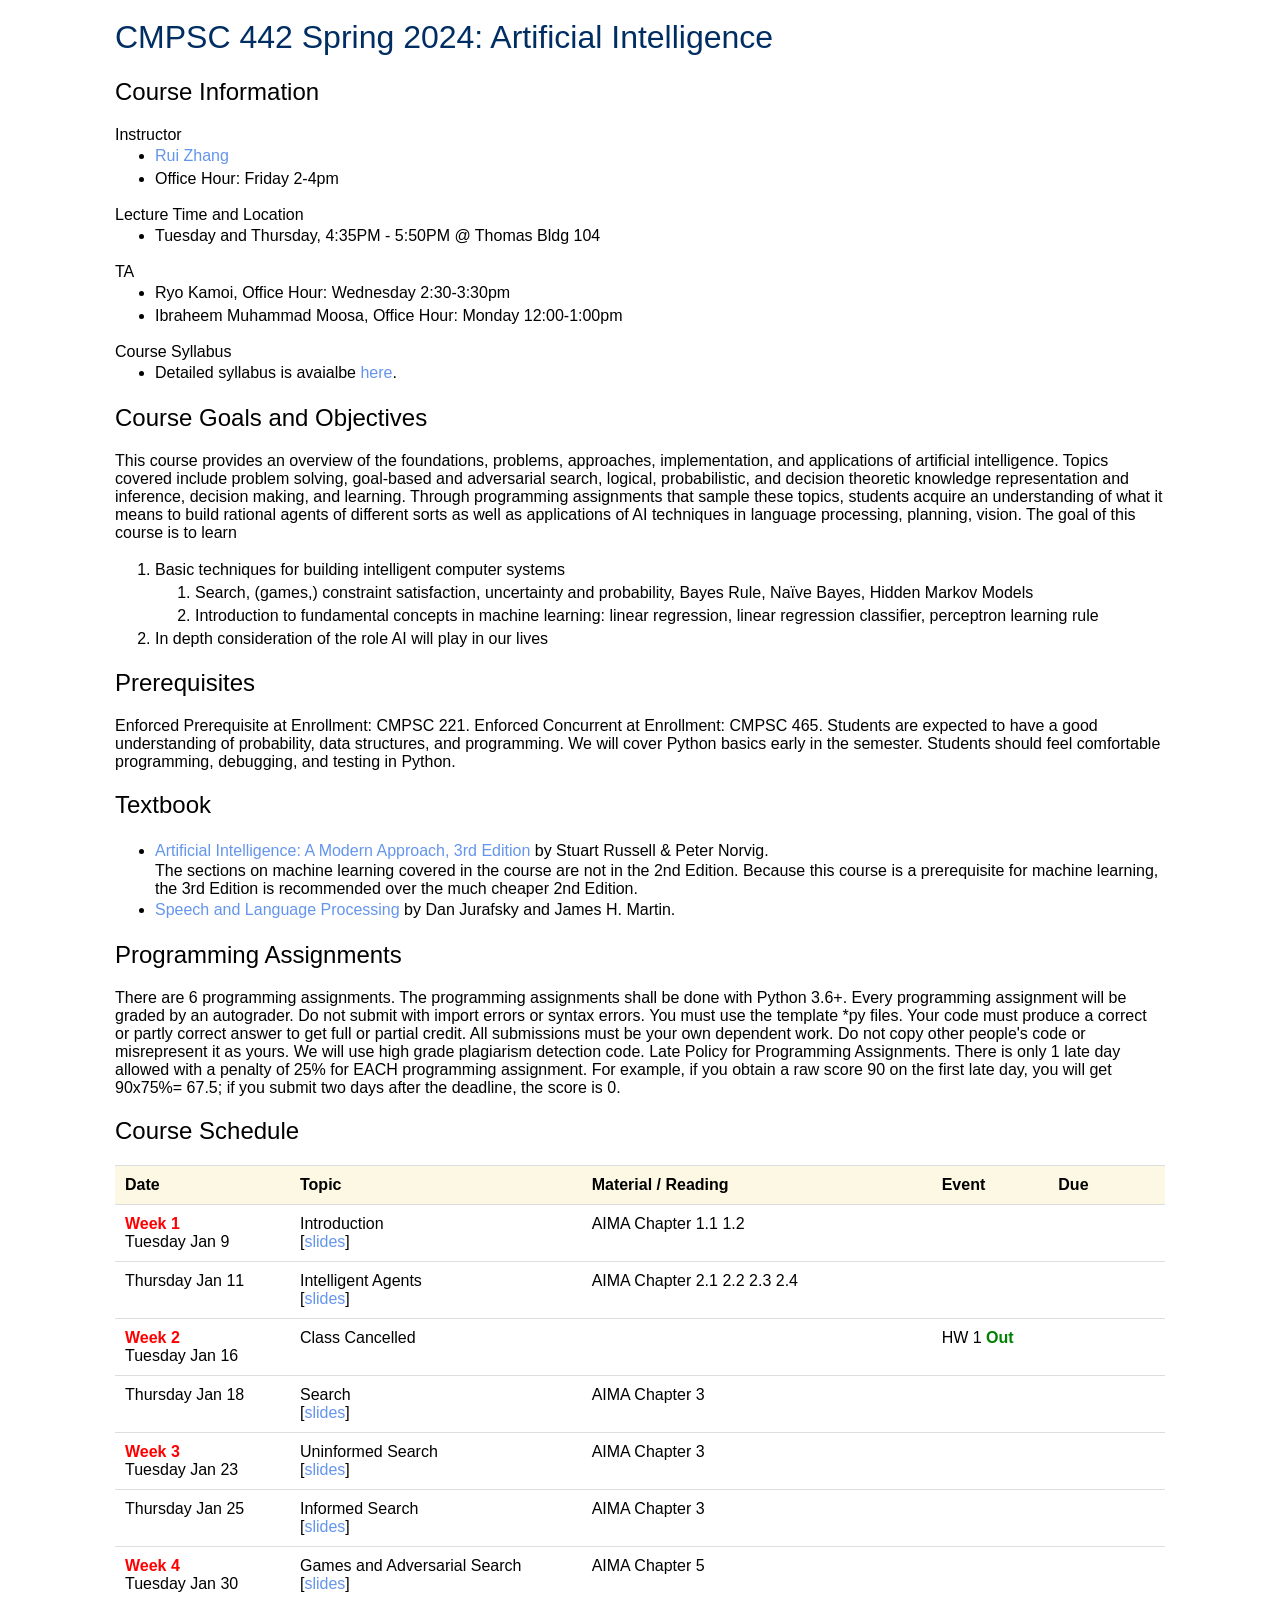
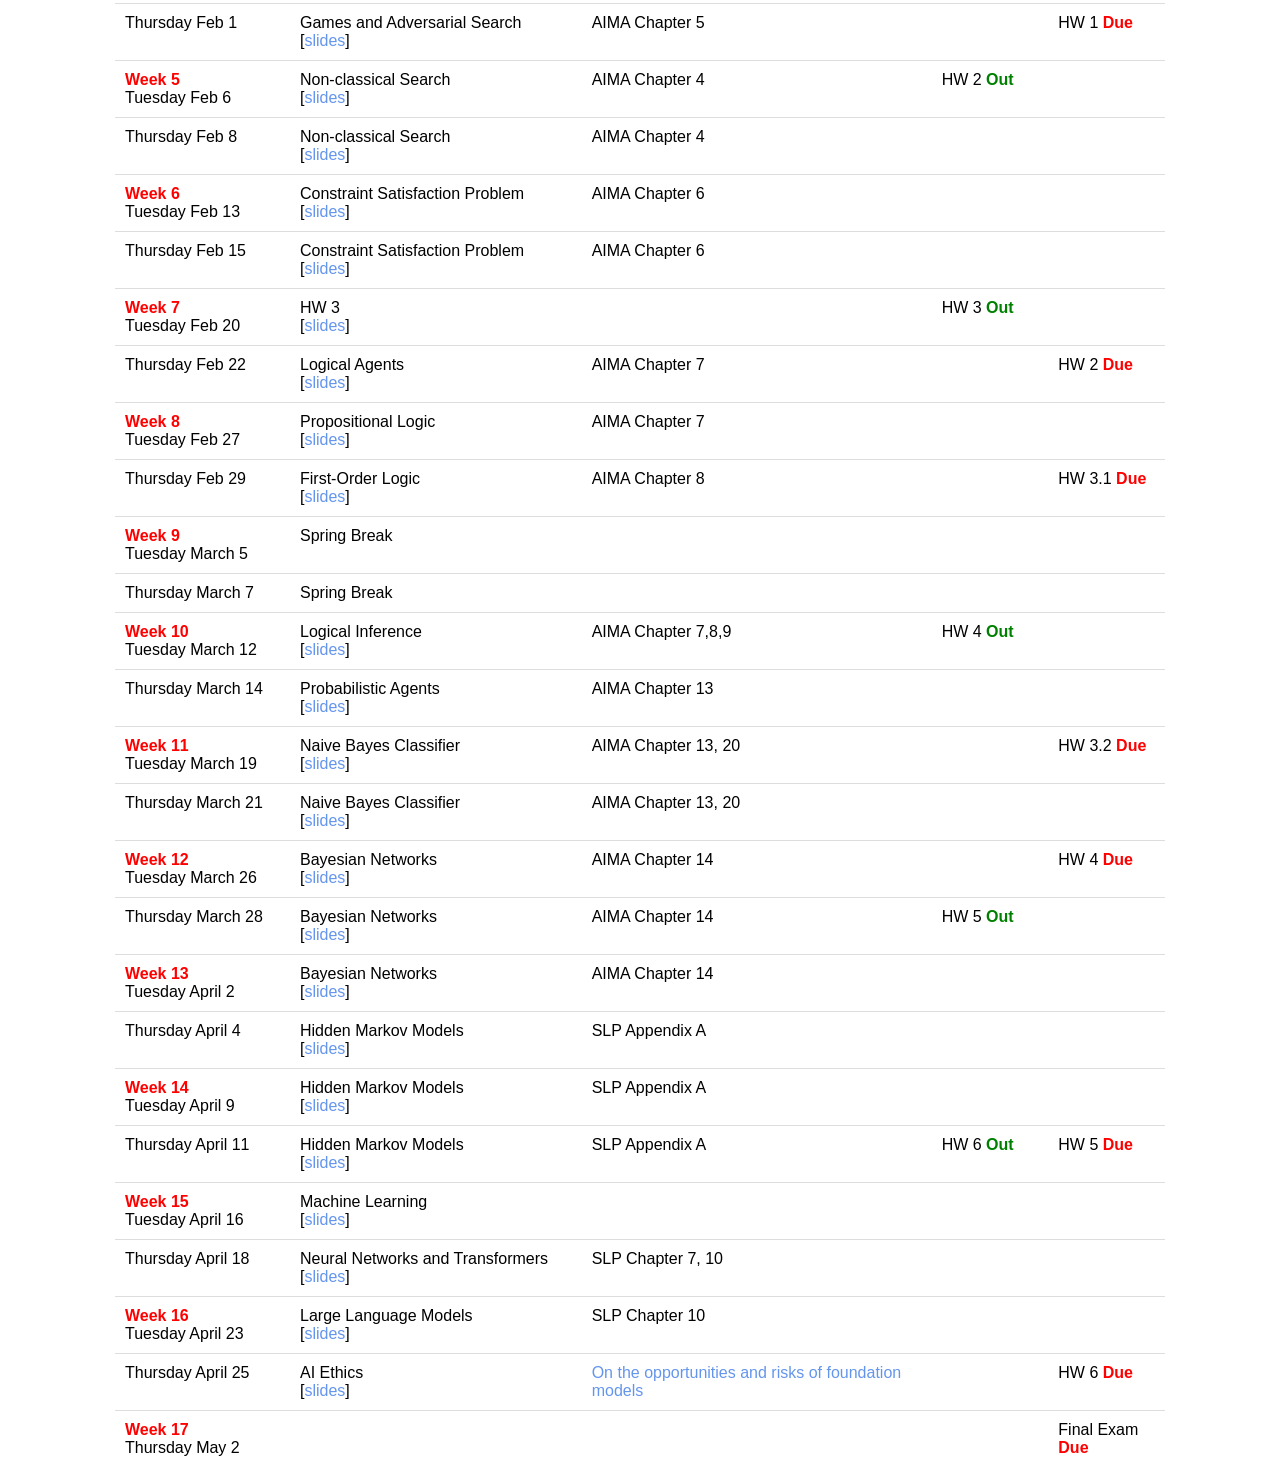
<file: 442.html>
<html>
<head>
  <title>CMPSC 442 - Penn State University</title>
  <link rel="stylesheet" type="text/css" href="courses.css"/>
</head>

<body>

<h1 style="color:#002D62">CMPSC 442 Spring 2024: Artificial Intelligence</h1>



<h2>Course Information</h2>
Instructor
    <ul>
        <li><a href="https://ryanzhumich.github.io/">Rui Zhang</a></li>
        <li>Office Hour: Friday 2-4pm</li>
    </ul>
Lecture Time and Location
    <ul>
        <li>Tuesday and Thursday, 4:35PM - 5:50PM @ Thomas Bldg 104</li>
    </ul>
TA
    <ul>
        <li>Ryo Kamoi, Office Hour: Wednesday 2:30-3:30pm</li>
        <li>Ibraheem Muhammad Moosa, Office Hour: Monday 12:00-1:00pm </li>
    </ul>
Course Syllabus
    <ul>
        <li>Detailed syllabus is avaialbe <a href="https://docs.google.com/document/d/11RO4_eZyarLeHyPkIt8ya5pwGBuDtNUWKGjbaZRVlwg/edit?usp=sharing">here</a>.</li>
    </ul>
    

<h2>Course Goals and Objectives</h2>
This course provides an overview of the foundations, problems, approaches, implementation, and applications of artificial intelligence. Topics covered include problem solving, goal-based and adversarial search, logical, probabilistic, and decision theoretic knowledge representation and inference, decision making, and learning. Through programming assignments that sample these topics, students acquire an understanding of what it means to build rational agents of different sorts as well as applications of AI techniques in language processing, planning, vision.

The goal of this course is to learn
    <ol>
        <li>Basic techniques for building intelligent computer systems</li>
        <ol>
          <li>Search, (games,) constraint satisfaction, uncertainty and probability, Bayes Rule, Naïve Bayes, Hidden Markov Models</li>
          <li>Introduction to fundamental concepts in machine learning: linear regression, linear regression classifier, perceptron learning rule</li>
        </ol>
        <li>In depth consideration of the role AI will play in our lives</li>
    </ol>

<h2>Prerequisites</h2>
    Enforced Prerequisite at Enrollment: CMPSC 221. Enforced Concurrent at Enrollment: CMPSC 465. Students are expected to have a good understanding of probability, data structures, and programming. We will cover Python basics early in the semester. Students should feel comfortable programming, debugging, and testing in Python. 

<h2>Textbook</h2> 
<ul> 
    <li><a href="">Artificial Intelligence: A Modern Approach, 3rd Edition</a> by Stuart Russell & Peter Norvig.</li> The sections on machine learning covered in the course are not in the 2nd Edition. Because this course is a prerequisite for machine learning, the 3rd Edition is recommended over the much cheaper 2nd Edition.
    <li><a href="https://web.stanford.edu/~jurafsky/slp3/">Speech and Language Processing</a> by Dan Jurafsky and James H. Martin.</li>
</ul>


<h2>Programming Assignments</h2>

There are 6 programming assignments. The programming assignments shall be done with Python 3.6+. Every programming assignment will be graded by an autograder. Do not submit with import errors or syntax errors. You must use the template *py files. Your code must produce a correct or partly correct answer to get full or partial credit.

All submissions must be your own dependent work. Do not copy other people's code or misrepresent it as yours. We will use high grade plagiarism detection code.

Late Policy for Programming Assignments. There is only 1 late day allowed with a penalty of 25% for EACH programming assignment. For example, if you obtain a raw score 90 on the first late day, you will get 90x75%= 67.5; if you submit two days after the deadline, the score is 0.

<h2>Course Schedule</h2>
  <table class="table">
    <colgroup>
      <col style="width:15%">
      <col style="width:25%">
      <col style="width:30%">
      <col style="width:10%">
      <col style="width:10%">
    </colgroup>
    <thead>
    <tr style=" background-color: #fcf8e3">
      <th>Date</th>
      <th>Topic</th>
      <th>Material / Reading</th>
      <th>Event</th>
      <th>Due</th>
    </tr>
    </thead>
    <tbody>
        
    <!-- <tr>
        <td colspan="5" style="text-align: center;">Part 1: Lectures by Rui on NLP Foundations</td>
    </tr> -->
    <tr>
      <td><b><font color="red">Week 1</font></b><br>Tuesday Jan 9</td>
      <td>Introduction
        <br>
        [<a href="https://docs.google.com/presentation/d/1mBPQiEfhtv3G8iK5lxvjB4Qspj28BpApYDR0NnGKJyY/edit?usp=sharing">slides</a>]
      </td>
      <td> AIMA Chapter 1.1 1.2 </td>
      <td></td>
      <td></td>
    </tr>
  
    <tr>
      <td>Thursday Jan 11</td>
      <td>Intelligent Agents
        <br>
        [<a href="https://docs.google.com/presentation/d/1ONW-nztKl9oKKHjfraHFU3E-Mx0a_slfaL7q0IFi9SI/edit?usp=sharing">slides</a>]
      </td>
      <td>AIMA Chapter 2.1 2.2 2.3 2.4</td>
      <td></td>
      <td></td>
    </tr>

    <tr>
        <td><b><font color="red">Week 2</font><br></b>Tuesday Jan 16</td>
        <td>Class Cancelled</td>
        <td></td>
        <td>HW 1 <b><font color="green">Out</font></b></td>
        <td></td>
      </tr>
  
    <tr>
      <td>Thursday Jan 18<br></td>
      <td>Search
        <br>
        [<a href="https://docs.google.com/presentation/d/1edHu36NqkHZ2lLUpFR6aQ7DyyQh5iPGtSIm6ro57Tlk/edit?usp=sharing">slides</a>]
      </td>
      <td>AIMA Chapter 3</td>
      <td></td>
      <td></td>
    </tr>
  
    <tr>
      <td><b><font color="red">Week 3</font></b><br>Tuesday Jan 23</td>
      <td>Uninformed Search
        <br>
        [<a href="https://docs.google.com/presentation/d/1edHu36NqkHZ2lLUpFR6aQ7DyyQh5iPGtSIm6ro57Tlk/edit?usp=sharing">slides</a>]
      </td>
      <td>AIMA Chapter 3</td>
      <td></td>
      <td></td>
    </tr>
  
    <tr>
      <td>Thursday Jan 25</td>
      <td>Informed Search
        <br>
        [<a href="https://docs.google.com/presentation/d/1Cft9WoJ9U7HR5nUGDbu2W9e0rY6-U2u-kEJjKRrYnk4/edit?usp=sharing">slides</a>]
      </td>
      <td>AIMA Chapter 3</td>
      <td></td>
      <td></td>
    </tr>
  
    <tr>
      <td><b><font color="red">Week 4</font></b><br>Tuesday Jan 30</td>
      <td>Games and Adversarial Search
        <br>
        [<a href="https://docs.google.com/presentation/d/16HUM8xHsOlBaPu_vfzg1_UbLC9RBVih3tuHdbkrYPXw/edit?usp=sharing">slides</a>]
      </td>
      <td>AIMA Chapter 5</td>
      <td></td>
      <td></td>
    </tr>
  
    <tr>
      <td>Thursday Feb 1</td>
      <td>Games and Adversarial Search
        <br>
        [<a href="https://docs.google.com/presentation/d/16HUM8xHsOlBaPu_vfzg1_UbLC9RBVih3tuHdbkrYPXw/edit?usp=sharing">slides</a>]
      </td>
      <td>AIMA Chapter 5</td>
      <td></td>
      <td>HW 1 <b><font color="red">Due</font></b></td>
    </tr>
  
    <tr>
      <td><b><font color="red">Week 5</font></b><br>Tuesday Feb 6</td>
      <td>Non-classical Search
        <br>
        [<a href="https://docs.google.com/presentation/d/1rUeVrezM7bfpzdBnPmnJW799Tlf9zfmo33Zv8eey-94/edit?usp=sharing">slides</a>]
      </td>
      <td>AIMA Chapter 4</td>
      <td>HW 2 <b><font color="green">Out</font></b></td>
      <td></td>
    </tr>
  
    <tr>
      <td>Thursday Feb 8</td>
      <td>Non-classical Search
        <br>
        [<a href="https://docs.google.com/presentation/d/1rUeVrezM7bfpzdBnPmnJW799Tlf9zfmo33Zv8eey-94/edit?usp=sharing">slides</a>]
      </td>
      <td>AIMA Chapter 4</td>
      <td></td>
      <td></td>
    </tr>
  
    <tr>
      <td><b><font color="red">Week 6</font></b><br>Tuesday Feb 13</td>
      <td>Constraint Satisfaction Problem
        <br>
        [<a href="https://docs.google.com/presentation/d/1zO9ZY8RET_AuXYwSVoYVLkQA92Qaf_KU1fnlt2i4T0Y/edit?usp=sharing">slides</a>]
      </td>
      <td>AIMA Chapter 6</td>
      <td></td>
      <td></td>
    </tr>
  
    <tr>
      <td>Thursday Feb 15</td>
      <td>Constraint Satisfaction Problem
        <br>
        [<a href="https://docs.google.com/presentation/d/1zO9ZY8RET_AuXYwSVoYVLkQA92Qaf_KU1fnlt2i4T0Y/edit?usp=sharing">slides</a>]
      </td>
      <td>AIMA Chapter 6</td>
      <td></td>
      <td></td>
    </tr>
  
    <tr>
      <td><b><font color="red">Week 7</font></b><br>Tuesday Feb 20</td>
      <td>HW 3
        <br>
        [<a href="">slides</a>]
      </td>
      <td></td>
      <td>HW 3 <b><font color="green">Out</font></b></td>
      <td></td>
    </tr>
  
    <tr>
      <td>Thursday Feb 22</td>
      <td>Logical Agents
        <br>
        [<a href="https://docs.google.com/presentation/d/1bSYtcMv8zGpmcaO2sLCOdDWmlfVPQYqwrpimnPxg4cs/edit?usp=sharing">slides</a>]
      </td>
      <td>AIMA Chapter 7</td>
      <td></td>
      <td>HW 2 <b><font color="red">Due</font></b></td>
    </tr>

    <tr>
      <td><b><font color="red">Week 8</font></b><br>Tuesday Feb 27</td>
      <td>Propositional Logic
        <br>
        [<a href="https://docs.google.com/presentation/d/1bSYtcMv8zGpmcaO2sLCOdDWmlfVPQYqwrpimnPxg4cs/edit?usp=sharing">slides</a>]
      </td>
      <td>AIMA Chapter 7</td>
      <td></td>
      <td></td>
    </tr>

    <tr>
        <td>Thursday Feb 29</td>
        <td>First-Order Logic
          <br>
          [<a href="https://docs.google.com/presentation/d/161hhe6-fUesMjjeYoy5D1zF625vSwNSgq1eVNWQ8quY/edit?usp=sharing">slides</a>]
        </td>
        <td>AIMA Chapter 8</td>
        <td></td>
        <td>HW 3.1 <b><font color="red">Due</font></b></td>
    </tr>
  
    <tr>
        <td><b><font color="red">Week 9</font></b><br>Tuesday March 5</td>
        <td>Spring Break</td>
        <td></td>
        <td></td>
        <td></td>
    </tr>

    <tr>
        <td>Thursday March 7</td>
        <td>Spring Break</td>
        <td></td>
        <td></td>
        <td></td>
    </tr>

    <tr>
        <td><b><font color="red">Week 10</font></b><br>Tuesday March 12</td>
        <td>Logical Inference
          <br>
          [<a href="https://docs.google.com/presentation/d/161hhe6-fUesMjjeYoy5D1zF625vSwNSgq1eVNWQ8quY/edit?usp=sharing">slides</a>]
        </td>
        <td>AIMA Chapter 7,8,9</td>
        <td>HW 4 <b><font color="green">Out</font></b></td>
        <td></td>
    </tr>

    <tr>
        <td>Thursday March 14</td>
        <td>Probabilistic Agents
          <br>
          [<a href="https://docs.google.com/presentation/d/1qA62FstwZ3UextY0C6IG8Z_U9RNbdn2hkgyEdEgiFzE/edit?usp=sharing">slides</a>]
        </td>
        <td>AIMA Chapter 13</td>
        <td></td>
        <td></td>
    </tr>

    <tr>
        <td><b><font color="red">Week 11</font></b><br>Tuesday March 19</td>
        <td>Naive Bayes Classifier
          <br>
          [<a href="https://docs.google.com/presentation/d/1qA62FstwZ3UextY0C6IG8Z_U9RNbdn2hkgyEdEgiFzE/edit?usp=sharing">slides</a>]
        </td>
        <td>AIMA Chapter 13, 20</td>
        <td></td>
        <td>HW 3.2 <b><font color="red">Due</font></b></td>
    </tr>

    <tr>
        <td>Thursday March 21</td>
        <td>Naive Bayes Classifier
          <br>
          [<a href="https://docs.google.com/presentation/d/1qA62FstwZ3UextY0C6IG8Z_U9RNbdn2hkgyEdEgiFzE/edit?usp=sharing">slides</a>]
        </td>
        <td>AIMA Chapter 13, 20</td>
        <td></td>
        <td></td>
    </tr>

    <tr>
        <td><b><font color="red">Week 12</font></b><br>Tuesday March 26</td>
        <td>Bayesian Networks
          <br>
          [<a href="https://docs.google.com/presentation/d/10d5UR2UD56McYU5wsgZ_P2e1JBS7XGwW7YBu6XYpOAo/edit?usp=sharing">slides</a>]
        </td>
        <td>AIMA Chapter 14</td>
        <td></td>
        <td>HW 4 <b><font color="red">Due</font></b></td>
    </tr>

    <tr>
        <td>Thursday March 28</td>
        <td>Bayesian Networks
          <br>
          [<a href="https://docs.google.com/presentation/d/10d5UR2UD56McYU5wsgZ_P2e1JBS7XGwW7YBu6XYpOAo/edit?usp=sharing">slides</a>]
        </td>
        <td>AIMA Chapter 14</td>
        <td>HW 5 <b><font color="green">Out</font></b></td>
        <td></td>
    </tr>

    <tr>
        <td><b><font color="red">Week 13</font></b><br>Tuesday April 2</td>
        <td>Bayesian Networks 
          <br>
          [<a href="https://docs.google.com/presentation/d/10d5UR2UD56McYU5wsgZ_P2e1JBS7XGwW7YBu6XYpOAo/edit?usp=sharing">slides</a>]
        </td>
        <td>AIMA Chapter 14</td>
        <td></td>
        <td></td>
    </tr>

    <tr>
        <td>Thursday April 4</td>
        <td>Hidden Markov Models
          <br>
          [<a href="https://docs.google.com/presentation/d/1CSEcVwTeZU998t1sBPdMdh8N7D1X-2P32RxCsJWQLWA/edit?usp=sharing">slides</a>]
        </td>
        <td>SLP Appendix A</td>
        <td></td>
        <td></td>
    </tr>

    <tr>
        <td><b><font color="red">Week 14</font></b><br>Tuesday April 9</td>
        <td>Hidden Markov Models
          <br>
          [<a href="https://docs.google.com/presentation/d/1CSEcVwTeZU998t1sBPdMdh8N7D1X-2P32RxCsJWQLWA/edit?usp=sharing">slides</a>]
        </td>
        <td>SLP Appendix A</td>
        <td></td>
        <td></td>
    </tr>

    <tr>
        <td>Thursday April 11</td>
        <td>Hidden Markov Models
          <br>
          [<a href="https://docs.google.com/presentation/d/1CSEcVwTeZU998t1sBPdMdh8N7D1X-2P32RxCsJWQLWA/edit?usp=sharing">slides</a>]
        </td>
        <td>SLP Appendix A</td>
        <td>HW 6 <b><font color="green">Out</font></b></td>
        <td>HW 5 <b><font color="red">Due</font></b></td>
    </tr>

    <tr>
        <td><b><font color="red">Week 15</font></b><br>Tuesday April 16</td>
        <td>Machine Learning
          <br>
          [<a href="https://docs.google.com/presentation/d/1ZEmmDP0NhXrteME6rZGQnUefHEoWxw-shzCCsbFihDU/edit?usp=sharing">slides</a>]
        </td>
        <td></td>
        <td></td>
        <td></td>
    </tr>

    <tr>
        <td>Thursday April 18</td>
        <td>Neural Networks and Transformers
          <br>
          [<a href="https://docs.google.com/presentation/d/1OiXke8X_qsxvad9VeoHFPB_FFhXQzbbjqPY4vg6gC3Q/edit?usp=sharing">slides</a>]
        </td>
        <td>SLP Chapter 7, 10</td>
        <td></td>
        <td></td>
    </tr>

    <tr>
        <td><b><font color="red">Week 16</font></b><br>Tuesday April 23</td>
        <td>Large Language Models
          <br>
          [<a href="https://docs.google.com/presentation/d/1x0nT2ufgX8-rgbFjeJaGhSnNr3ieQOnXV5byOjPgik0/edit?usp=sharing">slides</a>]
        </td>
        <td>SLP Chapter 10</td>
        <td></td>
        <td></td>
    </tr>

    <tr>
        <td>Thursday April 25</td>
        <td>AI Ethics
          <br>
          [<a href="https://docs.google.com/presentation/d/1VdSy6T_sEbStIPcQuR9Sv7c3RLPy-6KOOrzP3bloh18/edit?usp=sharing">slides</a>]
        </td>
        <td><a href="https://arxiv.org/abs/2108.07258">On the opportunities and risks of foundation models</a></td>
        <td></td>
        <td>HW 6 <b><font color="red">Due</font></b></td>
    </tr>

    <tr>
        <td><b><font color="red">Week 17</font></b><br>Thursday May 2</td>
        <td></td>
        <td></td>
        <td></td>
        <td>Final Exam <b><font color="red">Due</font></b></td>
    </tr>

    </tbody>
  </table>
</div>

</body>

</html>
</file>
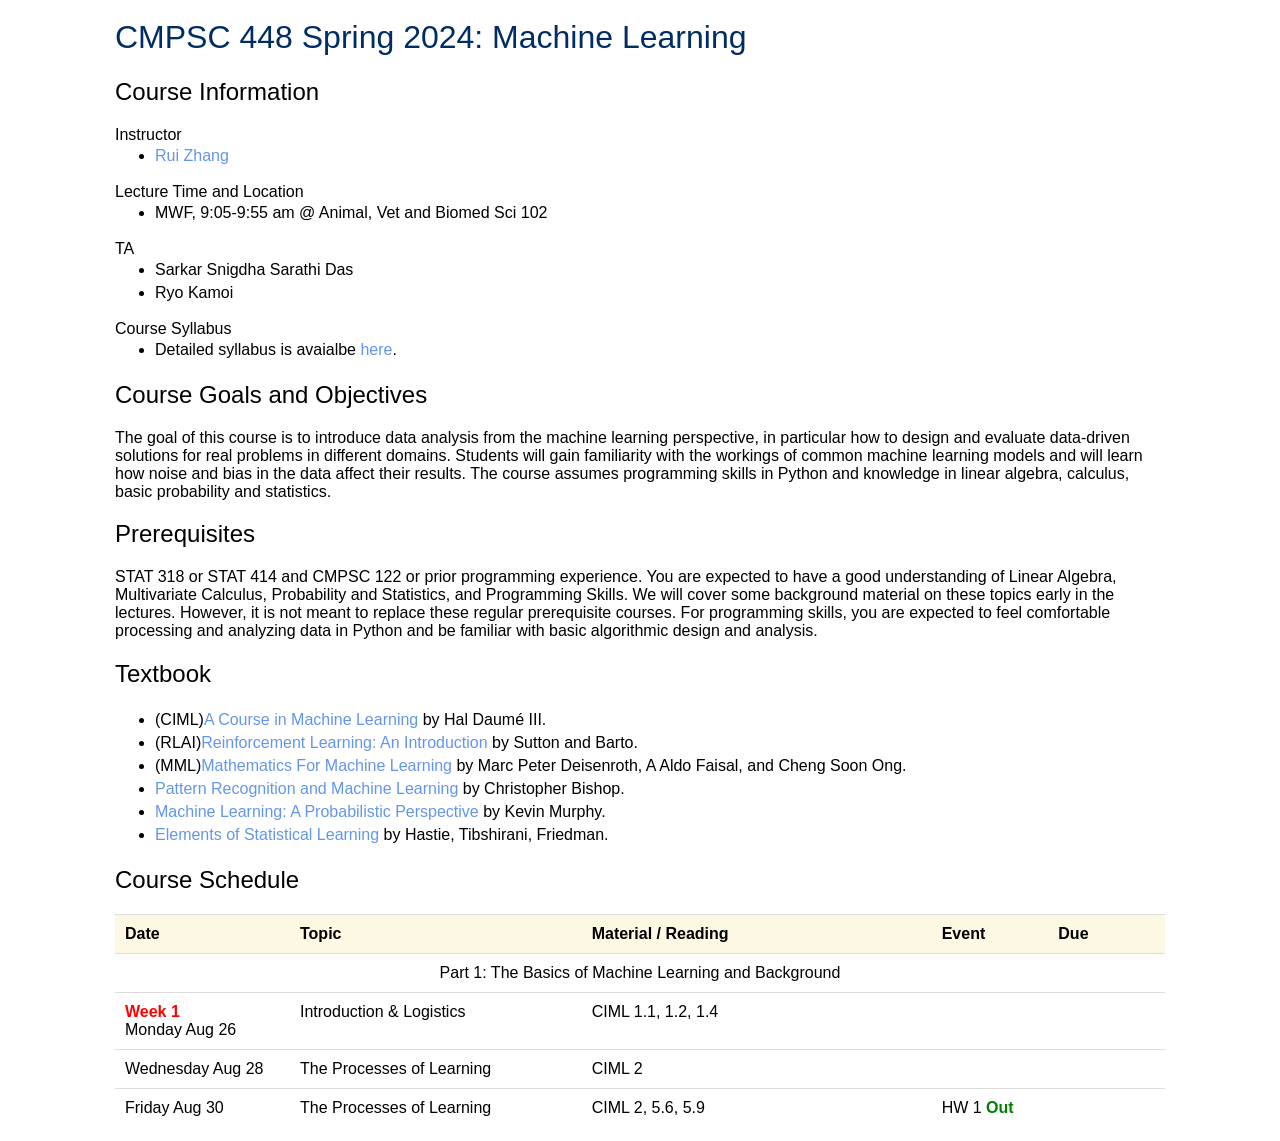
<file: 448.html>
<html>
<head>
  <title>CMPSC 448 - Penn State University</title>
  <link rel="stylesheet" type="text/css" href="courses.css"/>
</head>

<body>

<h1 style="color:#002D62">CMPSC 448 Spring 2024: Machine Learning</h1>



<h2>Course Information</h2>
Instructor
    <ul>
        <li><a href="https://ryanzhumich.github.io/">Rui Zhang</a></li>
        <!-- <li>Office Hour: Friday 10am - 12pm @ W329 Westgate</li> -->
    </ul>
Lecture Time and Location
    <ul>
        <li>MWF, 9:05-9:55 am @ Animal, Vet and Biomed Sci 102</li>
    </ul>
TA
    <ul>
        <li>Sarkar Snigdha Sarathi Das</li>
        <li>Ryo Kamoi</li>
    </ul>
Course Syllabus
    <ul>
        <li>Detailed syllabus is avaialbe <a href="https://docs.google.com/document/d/1QymVnVaDJyAugDP5QLTAz5nr13xlhdD7/edit?usp=drive_link&ouid=101073270118486884534&rtpof=true&sd=true">here</a>.</li>
    </ul>
    

<h2>Course Goals and Objectives</h2>
The goal of this course is to introduce data analysis from the machine learning perspective, in particular how to design and evaluate data-driven solutions for real problems in different domains. Students will gain familiarity with the workings of common machine learning models and will learn how noise and bias in the data affect their results. The course assumes programming skills in Python and knowledge in linear algebra, calculus, basic probability and statistics.

<h2>Prerequisites</h2>
STAT 318 or STAT 414 and CMPSC 122 or prior programming experience. You are expected to have a good understanding of Linear Algebra, Multivariate Calculus, Probability and Statistics, and Programming Skills. We will cover some background material on these topics early in the lectures. However, it is not meant to replace these regular prerequisite courses. For programming skills, you are expected to feel comfortable processing and analyzing data in Python and be familiar with basic algorithmic design and analysis. 

<h2>Textbook</h2> 
<ul>
    <li>(CIML)<a href="http://ciml.info/">A Course in Machine Learning</a> by Hal Daumé III.</li>
    <li>(RLAI)<a href="http://incompleteideas.net/book/the-book-2nd.html">Reinforcement Learning: An Introduction</a> by Sutton and Barto.</li>
    <li>(MML)<a href="https://mml-book.com">Mathematics For Machine Learning</a> by Marc Peter Deisenroth, A Aldo Faisal, and Cheng Soon Ong.</li>
    <li><a href="https://www.microsoft.com/en-us/research/publication/pattern-recognition-machine-learning/">Pattern Recognition and Machine Learning</a> by Christopher Bishop.</li>
    <li><a href="https://probml.github.io/pml-book/">Machine Learning: A Probabilistic Perspective</a> by Kevin Murphy.</li>
    <li><a href="https://web.stanford.edu/~hastie/ElemStatLearn/">Elements of Statistical Learning</a> by Hastie, Tibshirani, Friedman.</li>
</ul>

<h2>Course Schedule</h2>
  <table class="table">
    <colgroup>
      <col style="width:15%">
      <col style="width:25%">
      <col style="width:30%">
      <col style="width:10%">
      <col style="width:10%">
    </colgroup>
    <thead>
    <tr style=" background-color: #fcf8e3">
      <th>Date</th>
      <th>Topic</th>
      <th>Material / Reading</th>
      <th>Event</th>
      <th>Due</th>
    </tr>
    </thead>
    <tbody>
        
    <tr>
        <td colspan="5" style="text-align: center;">Part 1: The Basics of Machine Learning and Background</td>
    </tr>
    <tr>
      <td><b><font color="red">Week 1</font></b><br>Monday Aug 26</td>
      <td>Introduction & Logistics
        <br>
        <!-- [<a href="https://docs.google.com/presentation/d/1PtvU5SeestVMbiDqESAQ55ZgWArUTdnq/edit?usp=drive_link&ouid=101073270118486884534&rtpof=true&sd=true">slides</a>] -->
      </td>
      <td> CIML 1.1, 1.2, 1.4 </td>
      <td></td>
      <td></td>
    </tr>
  
    <tr>
      <td>Wednesday Aug 28</td>
      <td>The Processes of Learning
        <br>
        <!-- [<a href="https://docs.google.com/presentation/d/1qsMeXarPbxwK7b5bvuuXu98S7YoOF3M9/edit?usp=sharing&ouid=101073270118486884534&rtpof=true&sd=true">slides</a>] -->
      </td>
      <td> CIML 2 </td>
      <td></td>
      <td></td>
    </tr>

    <tr>
      <td>Friday Aug 30</td>
      <td>The Processes of Learning
        <br>
        <!-- [<a href="https://docs.google.com/presentation/d/1qsMeXarPbxwK7b5bvuuXu98S7YoOF3M9/edit?usp=sharing&ouid=101073270118486884534&rtpof=true&sd=true">slides</a>] -->
      </td>
      <td> CIML 2, 5.6, 5.9 </td>
      <td> HW 1 <b><font color="green">Out</font></b></td>
      <td></td>
    </tr>
<!-- 
    <tr>
        <td><b><font color="red">Week 2</font><br></b>Monday Aug 29</td>
        <td> Basic Convex Optimization
          <br>
          [<a href="https://docs.google.com/presentation/d/1qldDhYAcBxvWzG3ckomHEqR0dpUdp9z3/edit?usp=sharing&ouid=101073270118486884534&rtpof=true&sd=true">slides</a>]
        </td>
        <td>MML 2, 3, 4, 5, 6, 7</td>
        <td></td>
        <td></td>
      </tr>
  
    <tr>
      <td>Wednesday Aug 31<br></td>
      <td> Basic Convex Optimization
        <br>
        [<a href="https://docs.google.com/presentation/d/1qldDhYAcBxvWzG3ckomHEqR0dpUdp9z3/edit?usp=sharing&ouid=101073270118486884534&rtpof=true&sd=true">slides</a>]
      </td>
      <td>MML 2, 3, 4, 5, 6, 7</td>
      <td></td>
      <td></td>
    </tr>

    <tr>
      <td>Friday Sept 2<br></td>
      <td>Basic Linear Algebra
        <br>
        [<a href="https://docs.google.com/presentation/d/1p_HQzq1D3deDftTL3xfEUJoOkRwmi068/edit?usp=sharing&ouid=101073270118486884534&rtpof=true&sd=true">slides</a>]
      </td>
      <td>MML 2, 3, 4, 5, 6, 7</td>
      <td></td>
      <td></td>
    </tr>
  
    <tr>
        <td colspan="5" style="text-align: center;">Part 2: Supervised Learning</td>
    </tr>
    <tr>
      <td><b><font color="red">Week 3</font></b><br>Monday Sept 5</td>
      <td>Labor Day - No Class</td>
      <td></td>
      <td></td>
      <td></td>
    </tr>
  
    <tr>
      <td>Wednesday Sept 7</td>
      <td>Linear Regression
        <br>
        [<a href="https://docs.google.com/presentation/d/1rjpHYGCcpKxHedE9WTeSP_uHqVcdGp8B/edit?usp=sharing&ouid=101073270118486884534&rtpof=true&sd=true">slides</a>]
      </td>
      <td>CIML 7.1, 7.2, 7.3, 7.4, 7.5, 7.6</td>
      <td></td>
      <td></td>
    </tr>

    <tr>
      <td>Friday Sept 9</td>
      <td>Linear Regression
        <br>
        [<a href="https://docs.google.com/presentation/d/1rjpHYGCcpKxHedE9WTeSP_uHqVcdGp8B/edit?usp=sharing&ouid=101073270118486884534&rtpof=true&sd=true">slides</a>]
      </td>
      <td>CIML 7.1, 7.2, 7.3, 7.4, 7.5, 7.6</td>
      <td>HW 2 <b><font color="green">Out</font></b></td>
      <td></td>
    </tr>
  
    <tr>
      <td><b><font color="red">Week 4</font></b><br>Monday Sept 12</td>
      <td>Regularization for Linear Regression: Ridge and Lasso
        <br>
        [<a href="https://docs.google.com/presentation/d/10TTWKrHvFe7ujRGJ7VvpFc3UlGLTZrWM/edit?usp=sharing&ouid=101073270118486884534&rtpof=true&sd=true">slides</a>]
      </td>
      <td>CIML 7.1, 7.2, 7.3, 7.4, 7.5, 7.6</td>
      <td></td>
      <td>HW 1 <b><font color="red">Due</font></b></td>
    </tr>
  
    <tr>
      <td>Wednesday Sept 14</td>
      <td>Nearest Neighbors
        <br>
        [<a href="https://docs.google.com/presentation/d/1e0VsMjaxvFX5qxhmxn3J4MI0hm1H9F_x/edit?usp=sharing&ouid=101073270118486884534&rtpof=true&sd=true">slides</a>]
      </td>
      <td>CIML 3.1, 3.2, 3.3, 3.5</td>
      <td></td>
      <td></td>
    </tr>

    <tr>
      <td>Friday Sept 16</td>
      <td>Perceptron and Neural Networks
        <br>
        [<a href="https://docs.google.com/presentation/d/1deK6I2uVn1Osn-lt9UUU3D86_OgKaTK5/edit?usp=sharing&ouid=101073270118486884534&rtpof=true&sd=true">slides</a>]
      </td>
      <td>CIML 4.1, 4.2, 4.3, 4.4, 4.5, 4.7, 10.1</td>
      <td></td>
      <td></td>
    </tr>

    <tr>
      <td><b><font color="red">Week 5</font></b><br>Monday Sept 19</td>
      <td>Logistic Regression
        <br>
        [<a href="https://docs.google.com/presentation/d/1S8ksbwEMASLtyQ1p4QFkqSwlTJ2tHNfF/edit?usp=sharing&ouid=101073270118486884534&rtpof=true&sd=true">slides</a>]
      </td>
      <td>CIML 9.6</td>
      <td></td>
      <td></td>
    </tr>
  
    <tr>
      <td>Wednesday Sept 21</td>
      <td>Logistic Regression
        <br>
        [<a href="https://docs.google.com/presentation/d/1S8ksbwEMASLtyQ1p4QFkqSwlTJ2tHNfF/edit?usp=sharing&ouid=101073270118486884534&rtpof=true&sd=true">slides</a>]
      </td>
      <td>CIML 9.6</td>
      <td></td>
      <td></td>
    </tr>

    <tr>
      <td>Friday Sept 23</td>
      <td>Support Vector Machines
        <br>
        [<a href="https://docs.google.com/presentation/d/1vYXUsxP7_STJzslS-AZbe7vWFfs9E7-T/edit?usp=sharing&ouid=101073270118486884534&rtpof=true&sd=true">slides</a>]
      </td>
      <td>CIML 7.7</td>
      <td>HW 3 <b><font color="green">Out</font></b></td>
      <td></td>
    </tr>

    <tr>
      <td><b><font color="red">Week 6</font></b><br>Monday Sept 26</td>
      <td>Support Vector Machines
        <br>
        [<a href="https://docs.google.com/presentation/d/1vYXUsxP7_STJzslS-AZbe7vWFfs9E7-T/edit?usp=sharing&ouid=101073270118486884534&rtpof=true&sd=true">slides</a>]
      </td>
      <td>CIML 7.7</td>
      <td></td>
      <td>HW 2 <b><font color="red">Due</font></b></td>
    </tr>
  
    <tr>
      <td>Wednesday Sept 28</td>
      <td>Support Vector Machines
        <br>
        [<a href="https://docs.google.com/presentation/d/1vYXUsxP7_STJzslS-AZbe7vWFfs9E7-T/edit?usp=sharing&ouid=101073270118486884534&rtpof=true&sd=true">slides</a>]
      </td>
      <td>CIML 7.7</td>
      <td></td>
      <td></td>
    </tr>

    <tr>
      <td>Friday Sept 30</td>
      <td>Decision Trees
        <br>
        [<a href="https://docs.google.com/presentation/d/1Hm293qnbpfNSQOcIu6iUXbh4FHGyliVv/edit?usp=sharing&ouid=101073270118486884534&rtpof=true&sd=true">slides</a>]
      </td>
      <td>CIML 1.3</td>
      <td></td>
      <td></td>
    </tr>
  
    <tr>
      <td><b><font color="red">Week 7</font></b><br>Monday Oct 3</td>
      <td>Ensemble: Bagging and Boosting
        <br>
        [<a href="https://docs.google.com/presentation/d/1PUsK8Lf3ZkRqOekB50xN-2dJmPDd-Hn8/edit?usp=sharing&ouid=101073270118486884534&rtpof=true&sd=true">slides</a>]
      </td>
      <td>CIML 13</td>
      <td></td>
      <td></td>
    </tr>
  
    <tr>
      <td>Wednesday Oct 5</td>
      <td>Ensemble: Bagging and Boosting
        <br>
        [<a href="https://docs.google.com/presentation/d/1PUsK8Lf3ZkRqOekB50xN-2dJmPDd-Hn8/edit?usp=sharing&ouid=101073270118486884534&rtpof=true&sd=true">slides</a>]
      </td>
      <td>CIML 13</td>
      <td></td>
      <td></td>
    </tr>

    <tr>
      <td>Friday Oct 7</td>
      <td>Ensemble: Bagging and Boosting
        <br>
        [<a href="https://docs.google.com/presentation/d/1PUsK8Lf3ZkRqOekB50xN-2dJmPDd-Hn8/edit?usp=sharing&ouid=101073270118486884534&rtpof=true&sd=true">slides</a>]
      </td>
      <td>CIML 13</td>
      <td></td>
      <td></td>
    </tr>

    <tr>
      <td><b><font color="red">Week 8</font></b><br>Monday Oct 10</td>
      <td>Midterm Review</td>
      <td></td>
      <td></td>
      <td>HW 3 <b><font color="red">Due</font></b></td>
    </tr>

    <tr>
      <td>Wednesday Oct 16</td>
      <td>Midterm - No Class</td>
      <td> Keller Bldg 104 8-10pm</td>
      <td></td>
      <td>Midterm Exam <b><font color="red">Due</font></b></td>
    </tr>

    <tr>
      <td>Friday Oct 14</td>
      <td>Midterm - No Class</td>
      <td></td>
      <td></td>
      <td></td>
    </tr>
  
    <tr>
        <td colspan="5" style="text-align: center;">Part 3: Unsupervised Learning</td>
    </tr>
    <tr>
        <td><b><font color="red">Week 9</font></b><br>Monday Oct 17</td>
        <td>Clustering
          <br>
          [<a href="https://docs.google.com/presentation/d/1EX6YRPTnDcZIlAWwTCrb4MeCLauSirYf/edit?usp=sharing&ouid=101073270118486884534&rtpof=true&sd=true">slides</a>]
        </td>
        <td>CIML 3.4, 15.1, 16.1, 16.2, 16.3</td>
        <td></td>
        <td></td>
    </tr>

    <tr>
        <td>Wednesday Oct 19</td>
        <td>Clustering
          <br>
          [<a href="https://docs.google.com/presentation/d/1EX6YRPTnDcZIlAWwTCrb4MeCLauSirYf/edit?usp=sharing&ouid=101073270118486884534&rtpof=true&sd=true">slides</a>]
        </td>
        <td>CIML 3.4, 15.1, 16.1, 16.2, 16.3</td>
        <td></td>
        <td></td>
    </tr>

    <tr>
        <td>Friday Oct 21</td>
        <td>Expectation–Maximization
          <br>
          [<a href="https://docs.google.com/presentation/d/1EX6YRPTnDcZIlAWwTCrb4MeCLauSirYf/edit?usp=sharing&ouid=101073270118486884534&rtpof=true&sd=true">slides</a>]
        </td>
        <td>CIML 3.4, 15.1, 16.1, 16.2, 16.3</td>
        <td>HW 4 <b><font color="green">Out</font></b></td>
        <td></td>
    </tr>

    <tr>
        <td><b><font color="red">Week 10</font></b><br>Monday Oct 24</td>
        <td>Principal Component Analysis
          <br>
          [<a href="https://docs.google.com/presentation/d/12XNqdgwJd8Y0xIsFOm9yZO0PTdE858fZ/edit?usp=sharing&ouid=101073270118486884534&rtpof=true&sd=true">slides</a>]
        </td>
        <td>CIML 15.2</td>
        <td></td>
        <td></td>
    </tr>

    <tr>
        <td>Wednesday Oct 26</td>
        <td>Principal Component Analysis
          <br>
          [<a href="https://docs.google.com/presentation/d/12XNqdgwJd8Y0xIsFOm9yZO0PTdE858fZ/edit?usp=sharing&ouid=101073270118486884534&rtpof=true&sd=true">slides</a>]
        </td>
        <td>CIML 15.2</td>
        <td></td>
        <td></td>
    </tr>

    <tr>
        <td>Friday Oct 28</td>
        <td>Principal Component Analysis
          <br>
          [<a href="https://docs.google.com/presentation/d/12XNqdgwJd8Y0xIsFOm9yZO0PTdE858fZ/edit?usp=sharing&ouid=101073270118486884534&rtpof=true&sd=true">slides</a>]
        </td>
        <td>CIML 15.2</td>
        <td></td>
        <td></td>
    </tr>

    <tr>
        <td><b><font color="red">Week 11</font></b><br>Monday Oct 31</td>
        <td>Matrix Factorization
          <br>
          [<a href="https://docs.google.com/presentation/d/1s8n1HsPy5rlCZ4FICbRq-tR6ny1Excwr/edit?usp=sharing&ouid=101073270118486884534&rtpof=true&sd=true">slides</a>]
        </td>
        <td><a href="https://datajobs.com/data-science-repo/Recommender-Systems-[Netflix].pdf">Koren et al., 2009</a></td>
        <td></td>
        <td></td>
    </tr>

    <tr>
        <td>Wednesday Nov 2</td>
        <td>Matrix Factorization
          <br>
          [<a href="https://docs.google.com/presentation/d/1s8n1HsPy5rlCZ4FICbRq-tR6ny1Excwr/edit?usp=sharing&ouid=101073270118486884534&rtpof=true&sd=true">slides</a>]
        </td>
        <td><a href="https://datajobs.com/data-science-repo/Recommender-Systems-[Netflix].pdf">Koren et al., 2009</a></td>
        <td></td>
        <td></td>
    </tr>

    <tr>
        <td>Friday Nov 4</td>
        <td>Matrix Factorization
          <br>
          [<a href="https://docs.google.com/presentation/d/1s8n1HsPy5rlCZ4FICbRq-tR6ny1Excwr/edit?usp=sharing&ouid=101073270118486884534&rtpof=true&sd=true">slides</a>]
        </td>
        <td><a href="https://datajobs.com/data-science-repo/Recommender-Systems-[Netflix].pdf">Koren et al., 2009</a></td>
        <td></td>
        <td></td>
    </tr>

    <tr>
        <td colspan="5" style="text-align: center;">Part 4: Reinforcement Learning</td>
    </tr>

    <tr>
        <td><b><font color="red">Week 12</font></b><br>Monday Nov 7</td>
        <td>Bandits
          <br>
          [<a href="https://docs.google.com/presentation/d/1QqG6moYj0n7lSh4Zf5p72Q4yqlGRYBDl/edit?usp=sharing&ouid=101073270118486884534&rtpof=true&sd=true">slides</a>]
        </td>
        <td>RLAI 2</td>
        <td></td>
        <td>HW 4 <b><font color="red">Due</font></b></td>
    </tr>

    <tr>
        <td>Wednesday Nov 9</td>
        <td>Bandits
          <br>
          [<a href="https://docs.google.com/presentation/d/1QqG6moYj0n7lSh4Zf5p72Q4yqlGRYBDl/edit?usp=sharing&ouid=101073270118486884534&rtpof=true&sd=true">slides</a>]
        </td>
        <td>RLAI 2</td>
        <td></td>
        <td></td>
    </tr>

    <tr>
        <td>Friday Nov 11</td>
        <td>Markov Decision Processes
          <br>
          [<a href="https://docs.google.com/presentation/d/1mfOMOMr8sa-f9LqiK2UX9JQzPsPtrtzL/edit?usp=sharing&ouid=101073270118486884534&rtpof=true&sd=true">slides</a>]
        </td>
        <td>RLAI 3</td>
        <td>HW 5 <b><font color="green">Out</font></b></td>
        <td></td>
    </tr>

    <tr>
        <td><b><font color="red">Week 13</font></b><br>Monday Nov 14</td>
        <td>Markov Decision Processes
          <br>
          [<a href="https://docs.google.com/presentation/d/1mfOMOMr8sa-f9LqiK2UX9JQzPsPtrtzL/edit?usp=sharing&ouid=101073270118486884534&rtpof=true&sd=true">slides</a>]
        </td>
        <td>RLAI 3</td>
        <td></td>
        <td></td>
    </tr>

    <tr>
        <td>Wednesday Nov 16</td>
        <td>Dynamic Programming for MDP
          <br>
          [<a href="https://docs.google.com/presentation/d/1YeRFnZg2kk5DBClQ3joj7eFo-waegp6i/edit?usp=sharing&ouid=101073270118486884534&rtpof=true&sd=true">slides</a>]
        </td>
        <td>RLAI 4</td>
        <td></td>
        <td></td>
    </tr>

    <tr>
        <td>Friday Nov 18</td>
        <td>Dynamic Programming for MDP
          <br>
          [<a href="https://docs.google.com/presentation/d/1YeRFnZg2kk5DBClQ3joj7eFo-waegp6i/edit?usp=sharing&ouid=101073270118486884534&rtpof=true&sd=true">slides</a>]
        </td>
        <td>RLAI 4</td>
        <td></td>
        <td></td>
    </tr>

    <tr>
        <td><b><font color="red">Week 14</font></b><br></td>
        <td>Thanksgiving - No Class</td>
        <td></td>
        <td></td>
        <td></td>
    </tr>

    <tr>
        <td><b><font color="red">Week 15</font></b><br>Monday Nov 28</td>
        <td>Monte Carlo for MDP
          <br>
          [<a href="https://docs.google.com/presentation/d/1uU-ADTeG3pLf10OibFOboIsQrGs7hsRA/edit?usp=sharing&ouid=101073270118486884534&rtpof=true&sd=true">slides</a>]
        </td>
        <td>RLAI 5, 6</td>
        <td></td>
        <td></td>
    </tr>

    <tr>
        <td>Wednesday Nov 30</td>
        <td>Temporal Difference
          <br>
          [<a href="https://docs.google.com/presentation/d/1uU-ADTeG3pLf10OibFOboIsQrGs7hsRA/edit?usp=sharing&ouid=101073270118486884534&rtpof=true&sd=true">slides</a>]
        </td>
        <td>RLAI 5, 6</td>
        <td></td>
        <td></td>
    </tr>

    <tr>
        <td>Friday Dec 2</td>
        <td>Temporal Difference
          <br>
          [<a href="https://docs.google.com/presentation/d/1uU-ADTeG3pLf10OibFOboIsQrGs7hsRA/edit?usp=sharing&ouid=101073270118486884534&rtpof=true&sd=true">slides</a>]
        </td>
        <td>RLAI 5, 6</td>
        <td></td>
        <td></td>
    </tr>

    <tr>
        <td colspan="5" style="text-align: center;">Part 5: Advanced Topics</td>
    </tr>
    <tr>
        <td><b><font color="red">Week 16</font></b><br>Monday Dec 5</td>
        <td>
          <br>
        </td>
        <td>
        </td>
        <td></td>
        <td>HW 5 <b><font color="red">Due</font></b></td>
    </tr>

    <tr>
        <td>Wednesday Dec 7</td>
        <td>
          <br>
        </td>
        <td>
        </td>
        <td></td>
        <td></td>
    </tr>

    <tr>
        <td>Friday Dec 9</td>
        <td>
          <br>
        </td>
        <td>
        </td>
        <td></td>
        <td></td>
    </tr>

    <tr>
        <td>TBD</td>
        <td></td>
        <td></td>
        <td></td>
        <td>Final Exam <b><font color="red">Due</font></b></td>
    </tr> -->

    </tbody>
  </table>
</div>

</body>

</html>
</file>
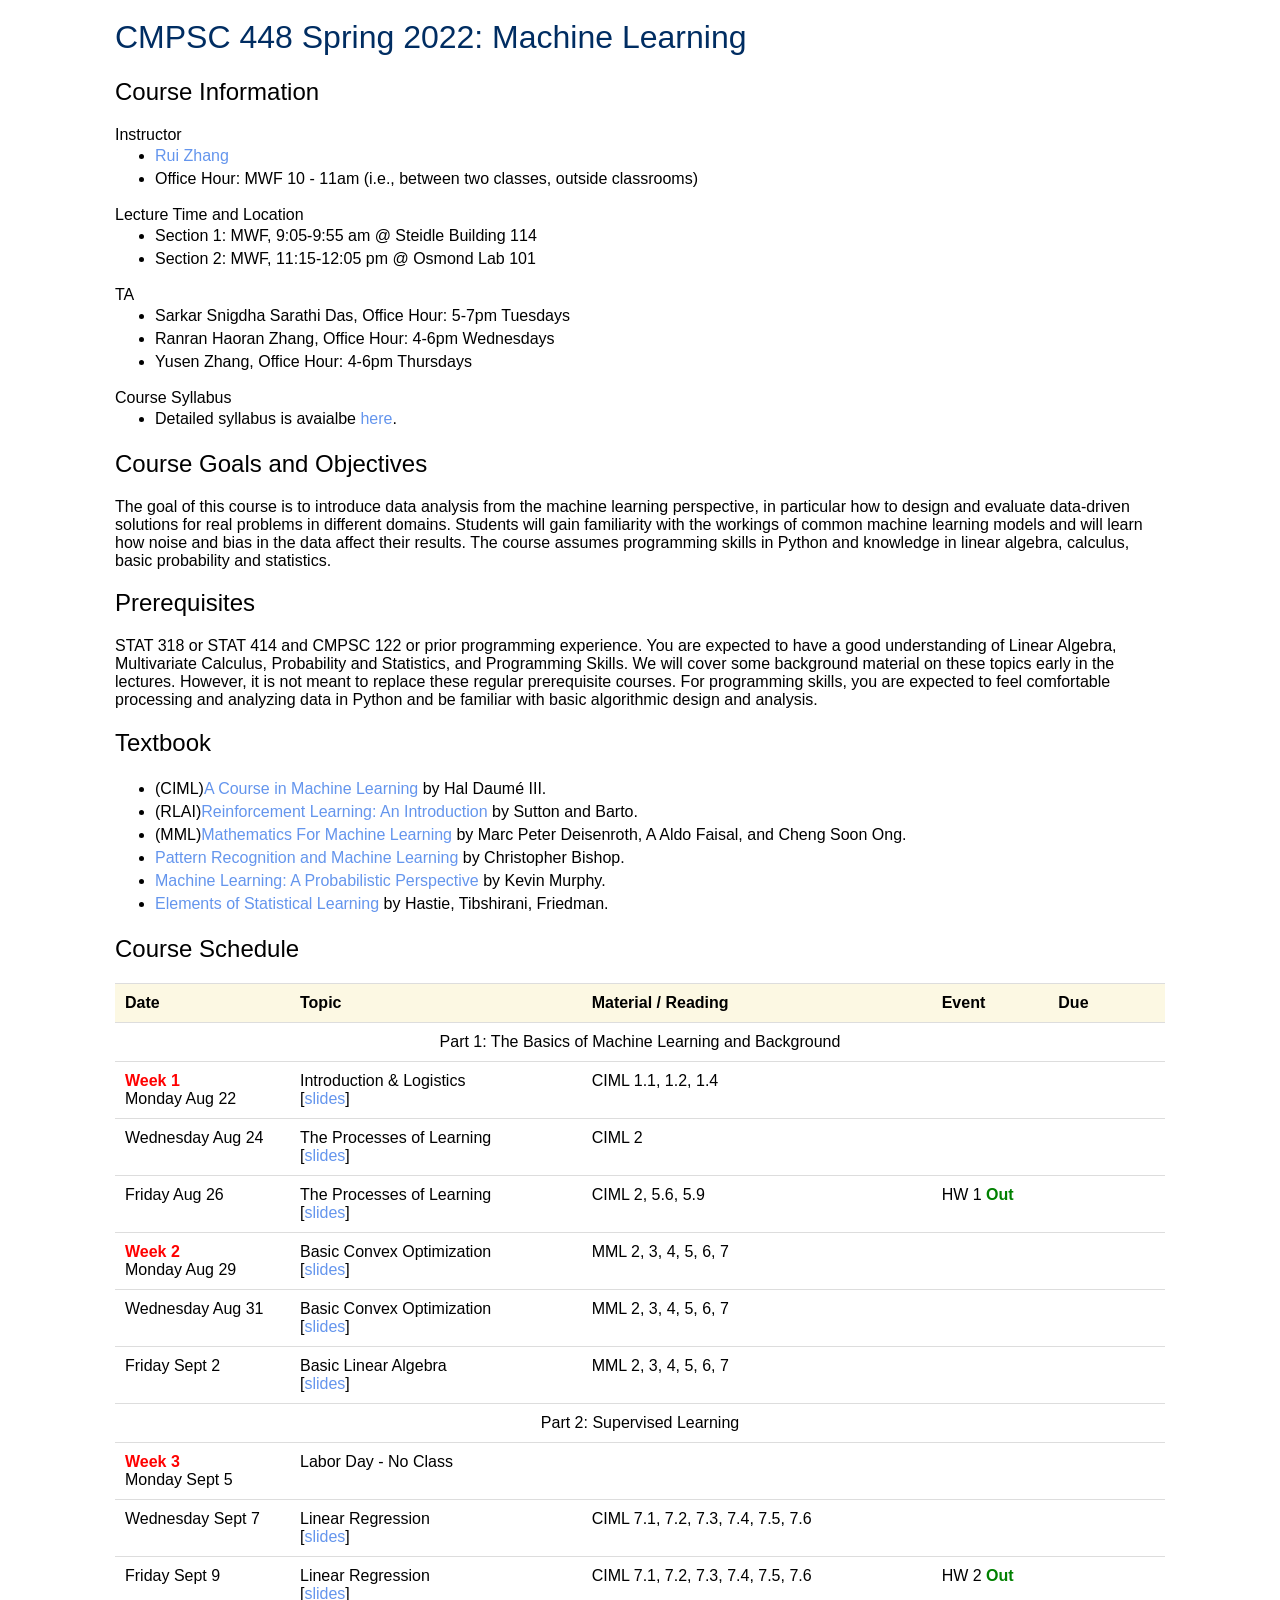
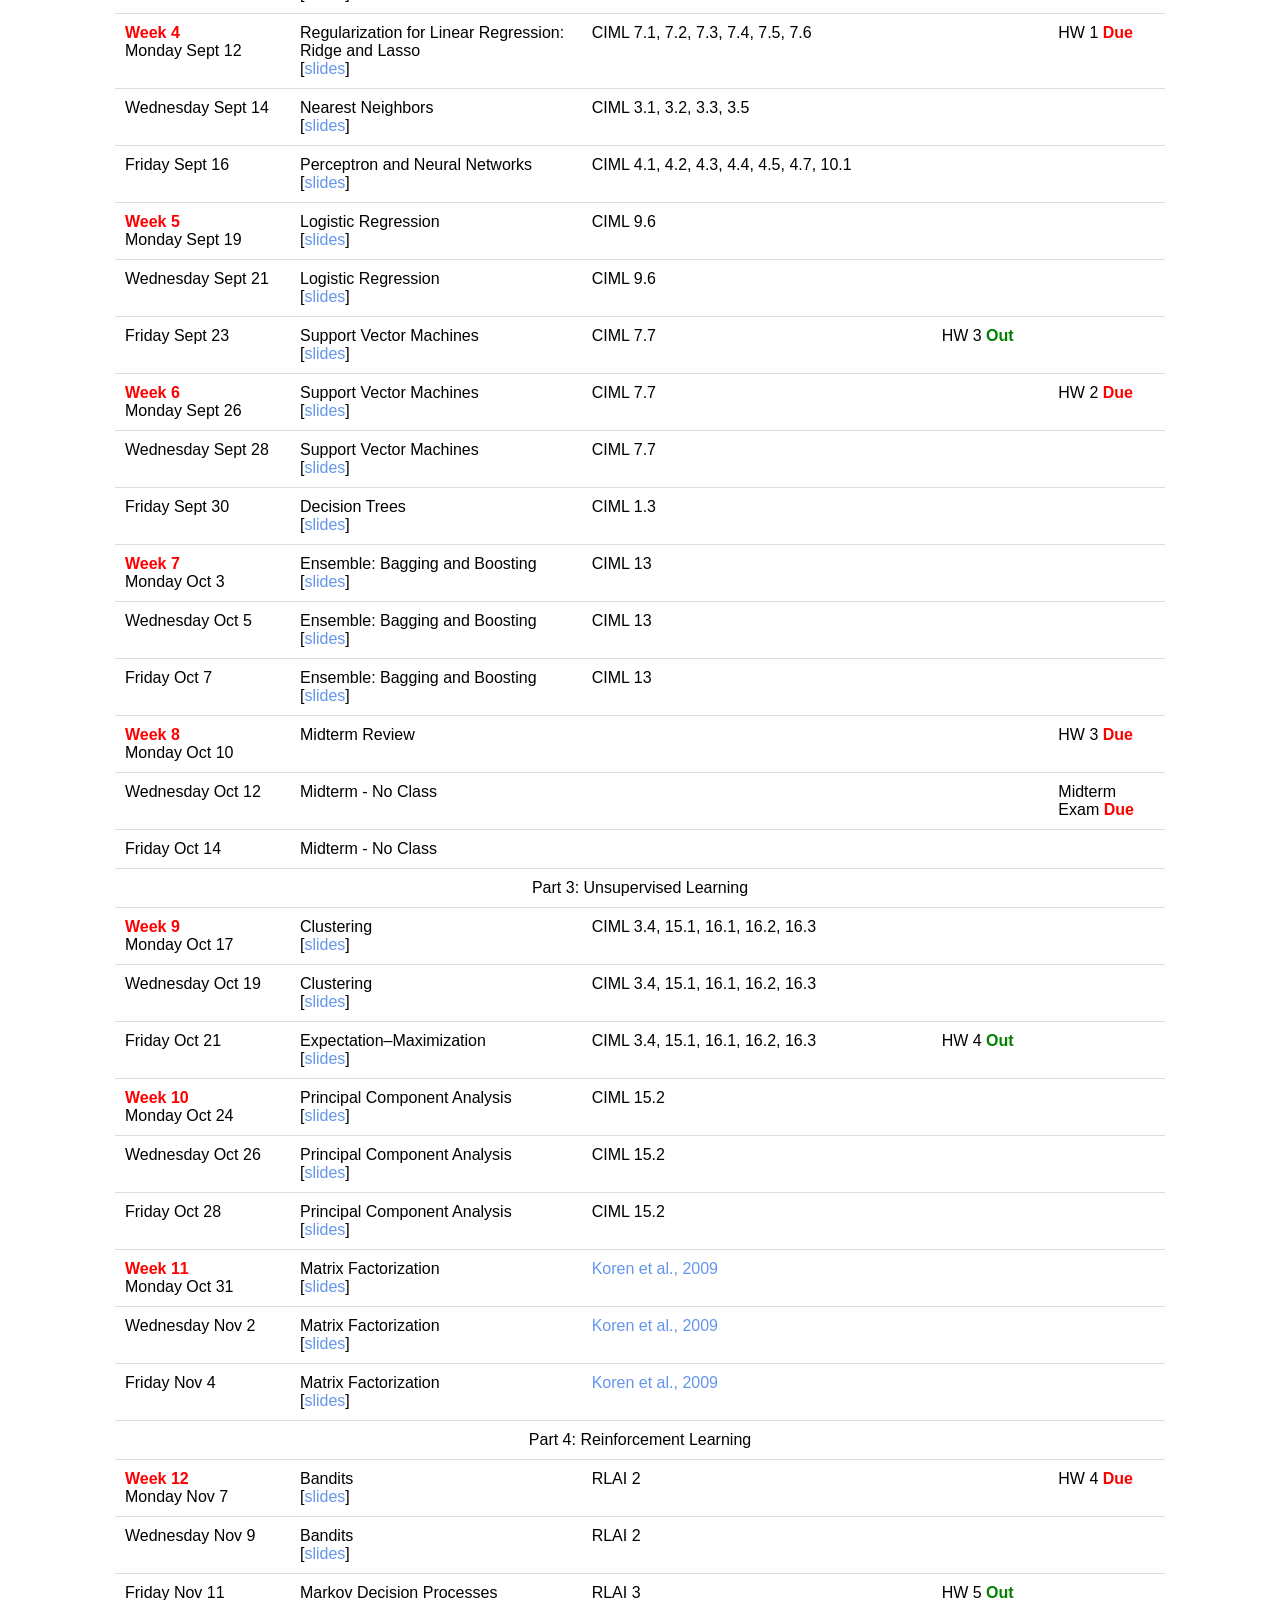
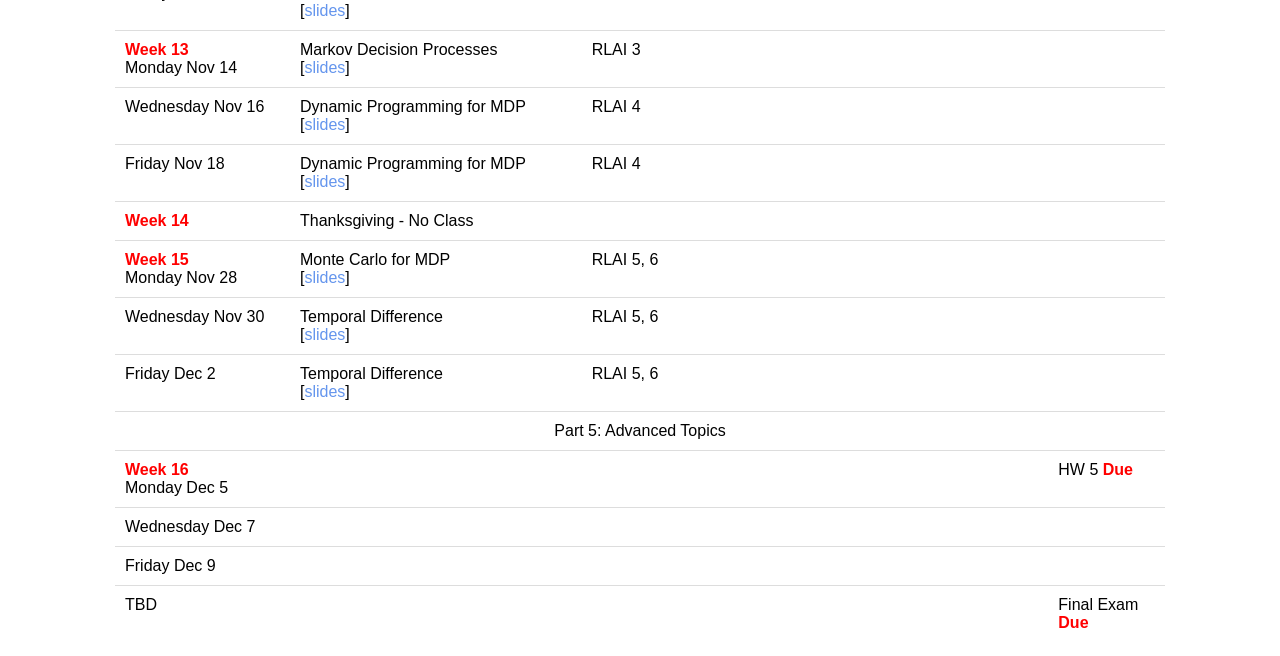
<file: 448_fall2022.html>
<html>
<head>
  <title>CMPSC 448 - Penn State University</title>
  <link rel="stylesheet" type="text/css" href="courses.css"/>
</head>

<body>

<h1 style="color:#002D62">CMPSC 448 Spring 2022: Machine Learning</h1>



<h2>Course Information</h2>
Instructor
    <ul>
        <li><a href="https://ryanzhumich.github.io/">Rui Zhang</a></li>
        <li>Office Hour: MWF 10 - 11am (i.e., between two classes, outside classrooms)</li>
    </ul>
Lecture Time and Location
    <ul>
        <li>Section 1:  MWF, 9:05-9:55 am @ Steidle Building 114</li>
        <li>Section 2:  MWF, 11:15-12:05 pm @ Osmond Lab 101</li>
    </ul>
TA
    <ul>
        <li>Sarkar Snigdha Sarathi Das, Office Hour: 5-7pm Tuesdays</li>
        <li>Ranran Haoran Zhang, Office Hour: 4-6pm Wednesdays</li>
        <li>Yusen Zhang, Office Hour: 4-6pm Thursdays</li>
    </ul>
Course Syllabus
    <ul>
        <li>Detailed syllabus is avaialbe <a href="https://docs.google.com/document/d/1QymVnVaDJyAugDP5QLTAz5nr13xlhdD7/edit?usp=drive_link&ouid=101073270118486884534&rtpof=true&sd=true">here</a>.</li>
    </ul>
    

<h2>Course Goals and Objectives</h2>
The goal of this course is to introduce data analysis from the machine learning perspective, in particular how to design and evaluate data-driven solutions for real problems in different domains. Students will gain familiarity with the workings of common machine learning models and will learn how noise and bias in the data affect their results. The course assumes programming skills in Python and knowledge in linear algebra, calculus, basic probability and statistics.

<h2>Prerequisites</h2>
STAT 318 or STAT 414 and CMPSC 122 or prior programming experience. You are expected to have a good understanding of Linear Algebra, Multivariate Calculus, Probability and Statistics, and Programming Skills. We will cover some background material on these topics early in the lectures. However, it is not meant to replace these regular prerequisite courses. For programming skills, you are expected to feel comfortable processing and analyzing data in Python and be familiar with basic algorithmic design and analysis. 

<h2>Textbook</h2> 
<ul>
    <li>(CIML)<a href="http://ciml.info/">A Course in Machine Learning</a> by Hal Daumé III.</li>
    <li>(RLAI)<a href="http://incompleteideas.net/book/the-book-2nd.html">Reinforcement Learning: An Introduction</a> by Sutton and Barto.</li>
    <li>(MML)<a href="https://mml-book.com">Mathematics For Machine Learning</a> by Marc Peter Deisenroth, A Aldo Faisal, and Cheng Soon Ong.</li>
    <li><a href="https://www.microsoft.com/en-us/research/publication/pattern-recognition-machine-learning/">Pattern Recognition and Machine Learning</a> by Christopher Bishop.</li>
    <li><a href="https://probml.github.io/pml-book/">Machine Learning: A Probabilistic Perspective</a> by Kevin Murphy.</li>
    <li><a href="https://web.stanford.edu/~hastie/ElemStatLearn/">Elements of Statistical Learning</a> by Hastie, Tibshirani, Friedman.</li>
</ul>

<h2>Course Schedule</h2>
  <table class="table">
    <colgroup>
      <col style="width:15%">
      <col style="width:25%">
      <col style="width:30%">
      <col style="width:10%">
      <col style="width:10%">
    </colgroup>
    <thead>
    <tr style=" background-color: #fcf8e3">
      <th>Date</th>
      <th>Topic</th>
      <th>Material / Reading</th>
      <th>Event</th>
      <th>Due</th>
    </tr>
    </thead>
    <tbody>
        
    <tr>
        <td colspan="5" style="text-align: center;">Part 1: The Basics of Machine Learning and Background</td>
    </tr>
    <tr>
      <td><b><font color="red">Week 1</font></b><br>Monday Aug 22</td>
      <td>Introduction & Logistics
        <br>
        [<a href="https://docs.google.com/presentation/d/1PtvU5SeestVMbiDqESAQ55ZgWArUTdnq/edit?usp=drive_link&ouid=101073270118486884534&rtpof=true&sd=true">slides</a>]
      </td>
      <td> CIML 1.1, 1.2, 1.4 </td>
      <td></td>
      <td></td>
    </tr>
  
    <tr>
      <td>Wednesday Aug 24</td>
      <td>The Processes of Learning
        <br>
        [<a href="https://docs.google.com/presentation/d/1qsMeXarPbxwK7b5bvuuXu98S7YoOF3M9/edit?usp=sharing&ouid=101073270118486884534&rtpof=true&sd=true">slides</a>]
      </td>
      <td> CIML 2 </td>
      <td></td>
      <td></td>
    </tr>

    <tr>
      <td>Friday Aug 26</td>
      <td>The Processes of Learning
        <br>
        [<a href="https://docs.google.com/presentation/d/1qsMeXarPbxwK7b5bvuuXu98S7YoOF3M9/edit?usp=sharing&ouid=101073270118486884534&rtpof=true&sd=true">slides</a>]
      </td>
      <td> CIML 2, 5.6, 5.9 </td>
      <td> HW 1 <b><font color="green">Out</font></b></td>
      <td></td>
    </tr>

    <tr>
        <td><b><font color="red">Week 2</font><br></b>Monday Aug 29</td>
        <td> Basic Convex Optimization
          <br>
          [<a href="https://docs.google.com/presentation/d/1qldDhYAcBxvWzG3ckomHEqR0dpUdp9z3/edit?usp=sharing&ouid=101073270118486884534&rtpof=true&sd=true">slides</a>]
        </td>
        <td>MML 2, 3, 4, 5, 6, 7</td>
        <td></td>
        <td></td>
      </tr>
  
    <tr>
      <td>Wednesday Aug 31<br></td>
      <td> Basic Convex Optimization
        <br>
        [<a href="https://docs.google.com/presentation/d/1qldDhYAcBxvWzG3ckomHEqR0dpUdp9z3/edit?usp=sharing&ouid=101073270118486884534&rtpof=true&sd=true">slides</a>]
      </td>
      <td>MML 2, 3, 4, 5, 6, 7</td>
      <td></td>
      <td></td>
    </tr>

    <tr>
      <td>Friday Sept 2<br></td>
      <td>Basic Linear Algebra
        <br>
        [<a href="https://docs.google.com/presentation/d/1p_HQzq1D3deDftTL3xfEUJoOkRwmi068/edit?usp=sharing&ouid=101073270118486884534&rtpof=true&sd=true">slides</a>]
      </td>
      <td>MML 2, 3, 4, 5, 6, 7</td>
      <td></td>
      <td></td>
    </tr>
  
    <tr>
        <td colspan="5" style="text-align: center;">Part 2: Supervised Learning</td>
    </tr>
    <tr>
      <td><b><font color="red">Week 3</font></b><br>Monday Sept 5</td>
      <td>Labor Day - No Class</td>
      <td></td>
      <td></td>
      <td></td>
    </tr>
  
    <tr>
      <td>Wednesday Sept 7</td>
      <td>Linear Regression
        <br>
        [<a href="https://docs.google.com/presentation/d/1rjpHYGCcpKxHedE9WTeSP_uHqVcdGp8B/edit?usp=sharing&ouid=101073270118486884534&rtpof=true&sd=true">slides</a>]
      </td>
      <td>CIML 7.1, 7.2, 7.3, 7.4, 7.5, 7.6</td>
      <td></td>
      <td></td>
    </tr>

    <tr>
      <td>Friday Sept 9</td>
      <td>Linear Regression
        <br>
        [<a href="https://docs.google.com/presentation/d/1rjpHYGCcpKxHedE9WTeSP_uHqVcdGp8B/edit?usp=sharing&ouid=101073270118486884534&rtpof=true&sd=true">slides</a>]
      </td>
      <td>CIML 7.1, 7.2, 7.3, 7.4, 7.5, 7.6</td>
      <td>HW 2 <b><font color="green">Out</font></b></td>
      <td></td>
    </tr>
  
    <tr>
      <td><b><font color="red">Week 4</font></b><br>Monday Sept 12</td>
      <td>Regularization for Linear Regression: Ridge and Lasso
        <br>
        [<a href="https://docs.google.com/presentation/d/10TTWKrHvFe7ujRGJ7VvpFc3UlGLTZrWM/edit?usp=sharing&ouid=101073270118486884534&rtpof=true&sd=true">slides</a>]
      </td>
      <td>CIML 7.1, 7.2, 7.3, 7.4, 7.5, 7.6</td>
      <td></td>
      <td>HW 1 <b><font color="red">Due</font></b></td>
    </tr>
  
    <tr>
      <td>Wednesday Sept 14</td>
      <td>Nearest Neighbors
        <br>
        [<a href="https://docs.google.com/presentation/d/1e0VsMjaxvFX5qxhmxn3J4MI0hm1H9F_x/edit?usp=sharing&ouid=101073270118486884534&rtpof=true&sd=true">slides</a>]
      </td>
      <td>CIML 3.1, 3.2, 3.3, 3.5</td>
      <td></td>
      <td></td>
    </tr>

    <tr>
      <td>Friday Sept 16</td>
      <td>Perceptron and Neural Networks
        <br>
        [<a href="https://docs.google.com/presentation/d/1deK6I2uVn1Osn-lt9UUU3D86_OgKaTK5/edit?usp=sharing&ouid=101073270118486884534&rtpof=true&sd=true">slides</a>]
      </td>
      <td>CIML 4.1, 4.2, 4.3, 4.4, 4.5, 4.7, 10.1</td>
      <td></td>
      <td></td>
    </tr>

    <tr>
      <td><b><font color="red">Week 5</font></b><br>Monday Sept 19</td>
      <td>Logistic Regression
        <br>
        [<a href="https://docs.google.com/presentation/d/1S8ksbwEMASLtyQ1p4QFkqSwlTJ2tHNfF/edit?usp=sharing&ouid=101073270118486884534&rtpof=true&sd=true">slides</a>]
      </td>
      <td>CIML 9.6</td>
      <td></td>
      <td></td>
    </tr>
  
    <tr>
      <td>Wednesday Sept 21</td>
      <td>Logistic Regression
        <br>
        [<a href="https://docs.google.com/presentation/d/1S8ksbwEMASLtyQ1p4QFkqSwlTJ2tHNfF/edit?usp=sharing&ouid=101073270118486884534&rtpof=true&sd=true">slides</a>]
      </td>
      <td>CIML 9.6</td>
      <td></td>
      <td></td>
    </tr>

    <tr>
      <td>Friday Sept 23</td>
      <td>Support Vector Machines
        <br>
        [<a href="https://docs.google.com/presentation/d/1vYXUsxP7_STJzslS-AZbe7vWFfs9E7-T/edit?usp=sharing&ouid=101073270118486884534&rtpof=true&sd=true">slides</a>]
      </td>
      <td>CIML 7.7</td>
      <td>HW 3 <b><font color="green">Out</font></b></td>
      <td></td>
    </tr>

    <tr>
      <td><b><font color="red">Week 6</font></b><br>Monday Sept 26</td>
      <td>Support Vector Machines
        <br>
        [<a href="https://docs.google.com/presentation/d/1vYXUsxP7_STJzslS-AZbe7vWFfs9E7-T/edit?usp=sharing&ouid=101073270118486884534&rtpof=true&sd=true">slides</a>]
      </td>
      <td>CIML 7.7</td>
      <td></td>
      <td>HW 2 <b><font color="red">Due</font></b></td>
    </tr>
  
    <tr>
      <td>Wednesday Sept 28</td>
      <td>Support Vector Machines
        <br>
        [<a href="https://docs.google.com/presentation/d/1vYXUsxP7_STJzslS-AZbe7vWFfs9E7-T/edit?usp=sharing&ouid=101073270118486884534&rtpof=true&sd=true">slides</a>]
      </td>
      <td>CIML 7.7</td>
      <td></td>
      <td></td>
    </tr>

    <tr>
      <td>Friday Sept 30</td>
      <td>Decision Trees
        <br>
        [<a href="https://docs.google.com/presentation/d/1Hm293qnbpfNSQOcIu6iUXbh4FHGyliVv/edit?usp=sharing&ouid=101073270118486884534&rtpof=true&sd=true">slides</a>]
      </td>
      <td>CIML 1.3</td>
      <td></td>
      <td></td>
    </tr>
  
    <tr>
      <td><b><font color="red">Week 7</font></b><br>Monday Oct 3</td>
      <td>Ensemble: Bagging and Boosting
        <br>
        [<a href="https://docs.google.com/presentation/d/1PUsK8Lf3ZkRqOekB50xN-2dJmPDd-Hn8/edit?usp=sharing&ouid=101073270118486884534&rtpof=true&sd=true">slides</a>]
      </td>
      <td>CIML 13</td>
      <td></td>
      <td></td>
    </tr>
  
    <tr>
      <td>Wednesday Oct 5</td>
      <td>Ensemble: Bagging and Boosting
        <br>
        [<a href="https://docs.google.com/presentation/d/1PUsK8Lf3ZkRqOekB50xN-2dJmPDd-Hn8/edit?usp=sharing&ouid=101073270118486884534&rtpof=true&sd=true">slides</a>]
      </td>
      <td>CIML 13</td>
      <td></td>
      <td></td>
    </tr>

    <tr>
      <td>Friday Oct 7</td>
      <td>Ensemble: Bagging and Boosting
        <br>
        [<a href="https://docs.google.com/presentation/d/1PUsK8Lf3ZkRqOekB50xN-2dJmPDd-Hn8/edit?usp=sharing&ouid=101073270118486884534&rtpof=true&sd=true">slides</a>]
      </td>
      <td>CIML 13</td>
      <td></td>
      <td></td>
    </tr>

    <tr>
      <td><b><font color="red">Week 8</font></b><br>Monday Oct 10</td>
      <td>Midterm Review</td>
      <td></td>
      <td></td>
      <td>HW 3 <b><font color="red">Due</font></b></td>
    </tr>

    <tr>
      <td>Wednesday Oct 12</td>
      <td>Midterm - No Class</td>
      <td></td>
      <td></td>
      <td>Midterm Exam <b><font color="red">Due</font></b></td>
    </tr>

    <tr>
      <td>Friday Oct 14</td>
      <td>Midterm - No Class</td>
      <td></td>
      <td></td>
      <td></td>
    </tr>
  
    <tr>
        <td colspan="5" style="text-align: center;">Part 3: Unsupervised Learning</td>
    </tr>
    <tr>
        <td><b><font color="red">Week 9</font></b><br>Monday Oct 17</td>
        <td>Clustering
          <br>
          [<a href="https://docs.google.com/presentation/d/1EX6YRPTnDcZIlAWwTCrb4MeCLauSirYf/edit?usp=sharing&ouid=101073270118486884534&rtpof=true&sd=true">slides</a>]
        </td>
        <td>CIML 3.4, 15.1, 16.1, 16.2, 16.3</td>
        <td></td>
        <td></td>
    </tr>

    <tr>
        <td>Wednesday Oct 19</td>
        <td>Clustering
          <br>
          [<a href="https://docs.google.com/presentation/d/1EX6YRPTnDcZIlAWwTCrb4MeCLauSirYf/edit?usp=sharing&ouid=101073270118486884534&rtpof=true&sd=true">slides</a>]
        </td>
        <td>CIML 3.4, 15.1, 16.1, 16.2, 16.3</td>
        <td></td>
        <td></td>
    </tr>

    <tr>
        <td>Friday Oct 21</td>
        <td>Expectation–Maximization
          <br>
          [<a href="https://docs.google.com/presentation/d/1EX6YRPTnDcZIlAWwTCrb4MeCLauSirYf/edit?usp=sharing&ouid=101073270118486884534&rtpof=true&sd=true">slides</a>]
        </td>
        <td>CIML 3.4, 15.1, 16.1, 16.2, 16.3</td>
        <td>HW 4 <b><font color="green">Out</font></b></td>
        <td></td>
    </tr>

    <tr>
        <td><b><font color="red">Week 10</font></b><br>Monday Oct 24</td>
        <td>Principal Component Analysis
          <br>
          [<a href="https://docs.google.com/presentation/d/12XNqdgwJd8Y0xIsFOm9yZO0PTdE858fZ/edit?usp=sharing&ouid=101073270118486884534&rtpof=true&sd=true">slides</a>]
        </td>
        <td>CIML 15.2</td>
        <td></td>
        <td></td>
    </tr>

    <tr>
        <td>Wednesday Oct 26</td>
        <td>Principal Component Analysis
          <br>
          [<a href="https://docs.google.com/presentation/d/12XNqdgwJd8Y0xIsFOm9yZO0PTdE858fZ/edit?usp=sharing&ouid=101073270118486884534&rtpof=true&sd=true">slides</a>]
        </td>
        <td>CIML 15.2</td>
        <td></td>
        <td></td>
    </tr>

    <tr>
        <td>Friday Oct 28</td>
        <td>Principal Component Analysis
          <br>
          [<a href="https://docs.google.com/presentation/d/12XNqdgwJd8Y0xIsFOm9yZO0PTdE858fZ/edit?usp=sharing&ouid=101073270118486884534&rtpof=true&sd=true">slides</a>]
        </td>
        <td>CIML 15.2</td>
        <td></td>
        <td></td>
    </tr>

    <tr>
        <td><b><font color="red">Week 11</font></b><br>Monday Oct 31</td>
        <td>Matrix Factorization
          <br>
          [<a href="https://docs.google.com/presentation/d/1s8n1HsPy5rlCZ4FICbRq-tR6ny1Excwr/edit?usp=sharing&ouid=101073270118486884534&rtpof=true&sd=true">slides</a>]
        </td>
        <td><a href="https://datajobs.com/data-science-repo/Recommender-Systems-[Netflix].pdf">Koren et al., 2009</a></td>
        <td></td>
        <td></td>
    </tr>

    <tr>
        <td>Wednesday Nov 2</td>
        <td>Matrix Factorization
          <br>
          [<a href="https://docs.google.com/presentation/d/1s8n1HsPy5rlCZ4FICbRq-tR6ny1Excwr/edit?usp=sharing&ouid=101073270118486884534&rtpof=true&sd=true">slides</a>]
        </td>
        <td><a href="https://datajobs.com/data-science-repo/Recommender-Systems-[Netflix].pdf">Koren et al., 2009</a></td>
        <td></td>
        <td></td>
    </tr>

    <tr>
        <td>Friday Nov 4</td>
        <td>Matrix Factorization
          <br>
          [<a href="https://docs.google.com/presentation/d/1s8n1HsPy5rlCZ4FICbRq-tR6ny1Excwr/edit?usp=sharing&ouid=101073270118486884534&rtpof=true&sd=true">slides</a>]
        </td>
        <td><a href="https://datajobs.com/data-science-repo/Recommender-Systems-[Netflix].pdf">Koren et al., 2009</a></td>
        <td></td>
        <td></td>
    </tr>

    <tr>
        <td colspan="5" style="text-align: center;">Part 4: Reinforcement Learning</td>
    </tr>

    <tr>
        <td><b><font color="red">Week 12</font></b><br>Monday Nov 7</td>
        <td>Bandits
          <br>
          [<a href="https://docs.google.com/presentation/d/1QqG6moYj0n7lSh4Zf5p72Q4yqlGRYBDl/edit?usp=sharing&ouid=101073270118486884534&rtpof=true&sd=true">slides</a>]
        </td>
        <td>RLAI 2</td>
        <td></td>
        <td>HW 4 <b><font color="red">Due</font></b></td>
    </tr>

    <tr>
        <td>Wednesday Nov 9</td>
        <td>Bandits
          <br>
          [<a href="https://docs.google.com/presentation/d/1QqG6moYj0n7lSh4Zf5p72Q4yqlGRYBDl/edit?usp=sharing&ouid=101073270118486884534&rtpof=true&sd=true">slides</a>]
        </td>
        <td>RLAI 2</td>
        <td></td>
        <td></td>
    </tr>

    <tr>
        <td>Friday Nov 11</td>
        <td>Markov Decision Processes
          <br>
          [<a href="https://docs.google.com/presentation/d/1mfOMOMr8sa-f9LqiK2UX9JQzPsPtrtzL/edit?usp=sharing&ouid=101073270118486884534&rtpof=true&sd=true">slides</a>]
        </td>
        <td>RLAI 3</td>
        <td>HW 5 <b><font color="green">Out</font></b></td>
        <td></td>
    </tr>

    <tr>
        <td><b><font color="red">Week 13</font></b><br>Monday Nov 14</td>
        <td>Markov Decision Processes
          <br>
          [<a href="https://docs.google.com/presentation/d/1mfOMOMr8sa-f9LqiK2UX9JQzPsPtrtzL/edit?usp=sharing&ouid=101073270118486884534&rtpof=true&sd=true">slides</a>]
        </td>
        <td>RLAI 3</td>
        <td></td>
        <td></td>
    </tr>

    <tr>
        <td>Wednesday Nov 16</td>
        <td>Dynamic Programming for MDP
          <br>
          [<a href="https://docs.google.com/presentation/d/1YeRFnZg2kk5DBClQ3joj7eFo-waegp6i/edit?usp=sharing&ouid=101073270118486884534&rtpof=true&sd=true">slides</a>]
        </td>
        <td>RLAI 4</td>
        <td></td>
        <td></td>
    </tr>

    <tr>
        <td>Friday Nov 18</td>
        <td>Dynamic Programming for MDP
          <br>
          [<a href="https://docs.google.com/presentation/d/1YeRFnZg2kk5DBClQ3joj7eFo-waegp6i/edit?usp=sharing&ouid=101073270118486884534&rtpof=true&sd=true">slides</a>]
        </td>
        <td>RLAI 4</td>
        <td></td>
        <td></td>
    </tr>

    <tr>
        <td><b><font color="red">Week 14</font></b><br></td>
        <td>Thanksgiving - No Class</td>
        <td></td>
        <td></td>
        <td></td>
    </tr>

    <tr>
        <td><b><font color="red">Week 15</font></b><br>Monday Nov 28</td>
        <td>Monte Carlo for MDP
          <br>
          [<a href="https://docs.google.com/presentation/d/1uU-ADTeG3pLf10OibFOboIsQrGs7hsRA/edit?usp=sharing&ouid=101073270118486884534&rtpof=true&sd=true">slides</a>]
        </td>
        <td>RLAI 5, 6</td>
        <td></td>
        <td></td>
    </tr>

    <tr>
        <td>Wednesday Nov 30</td>
        <td>Temporal Difference
          <br>
          [<a href="https://docs.google.com/presentation/d/1uU-ADTeG3pLf10OibFOboIsQrGs7hsRA/edit?usp=sharing&ouid=101073270118486884534&rtpof=true&sd=true">slides</a>]
        </td>
        <td>RLAI 5, 6</td>
        <td></td>
        <td></td>
    </tr>

    <tr>
        <td>Friday Dec 2</td>
        <td>Temporal Difference
          <br>
          [<a href="https://docs.google.com/presentation/d/1uU-ADTeG3pLf10OibFOboIsQrGs7hsRA/edit?usp=sharing&ouid=101073270118486884534&rtpof=true&sd=true">slides</a>]
        </td>
        <td>RLAI 5, 6</td>
        <td></td>
        <td></td>
    </tr>

    <tr>
        <td colspan="5" style="text-align: center;">Part 5: Advanced Topics</td>
    </tr>
    <tr>
        <td><b><font color="red">Week 16</font></b><br>Monday Dec 5</td>
        <td>
          <br>
          <!-- [<a href="">slides</a>] -->
        </td>
        <td>
        </td>
        <td></td>
        <td>HW 5 <b><font color="red">Due</font></b></td>
    </tr>

    <tr>
        <td>Wednesday Dec 7</td>
        <td>
          <br>
          <!-- [<a href="">slides</a>] -->
        </td>
        <td>
        </td>
        <td></td>
        <td></td>
    </tr>

    <tr>
        <td>Friday Dec 9</td>
        <td>
          <br>
          <!-- [<a href="">slides</a>] -->
        </td>
        <td>
        </td>
        <td></td>
        <td></td>
    </tr>

    <tr>
        <td>TBD</td>
        <td></td>
        <td></td>
        <td></td>
        <td>Final Exam <b><font color="red">Due</font></b></td>
    </tr>

    </tbody>
  </table>
</div>

</body>

</html>
</file>
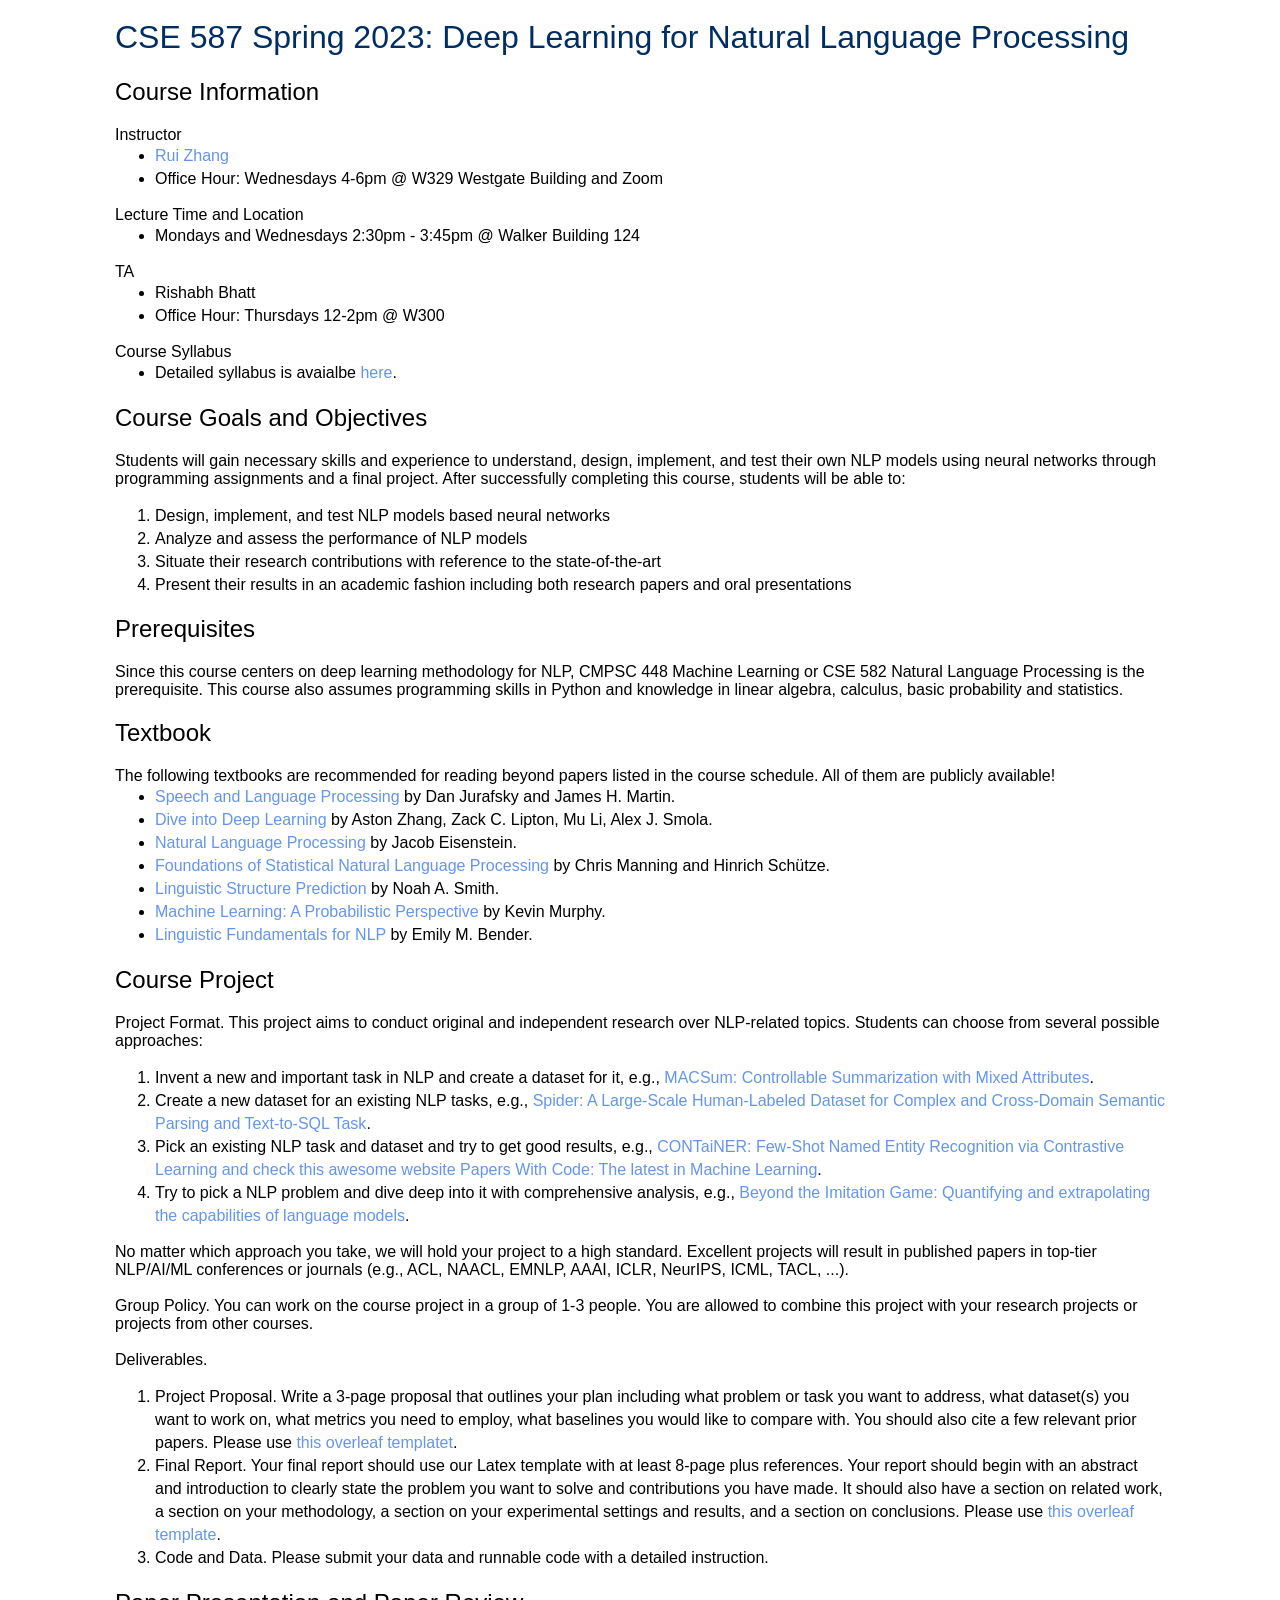
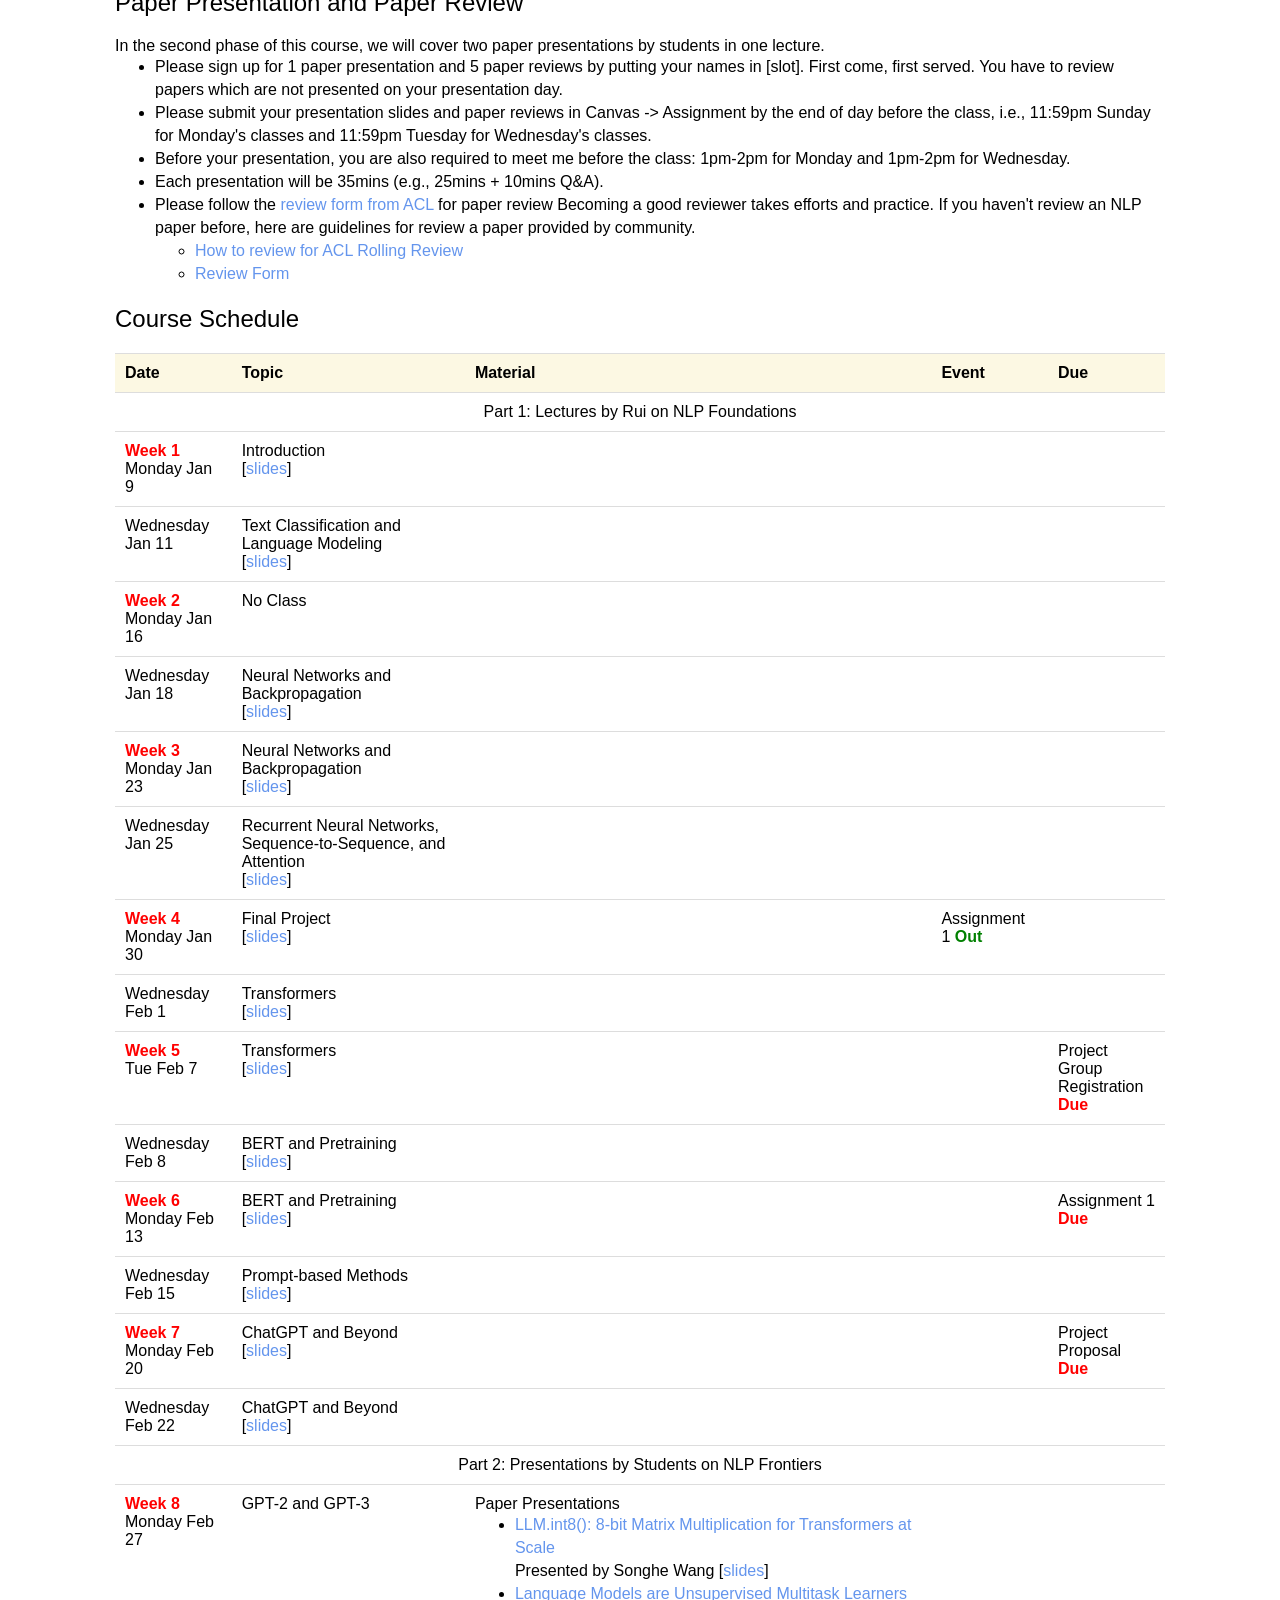
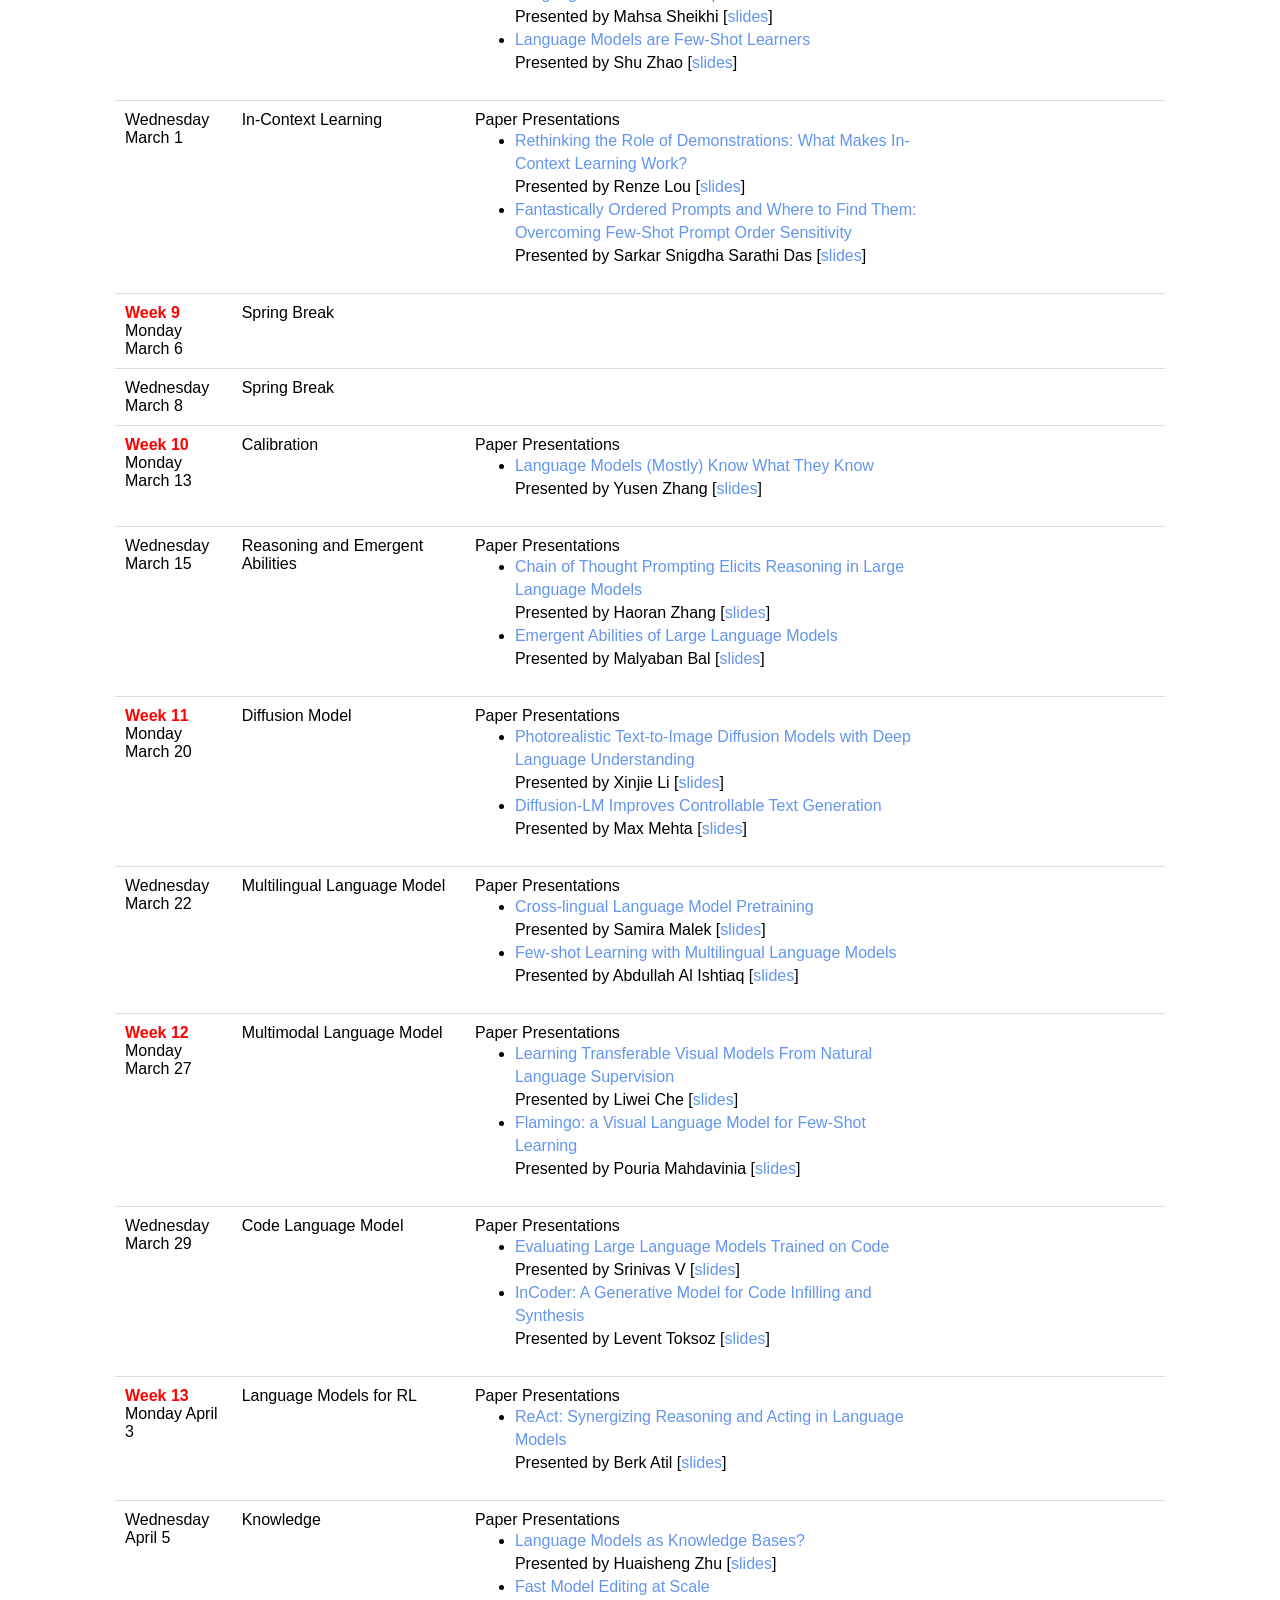
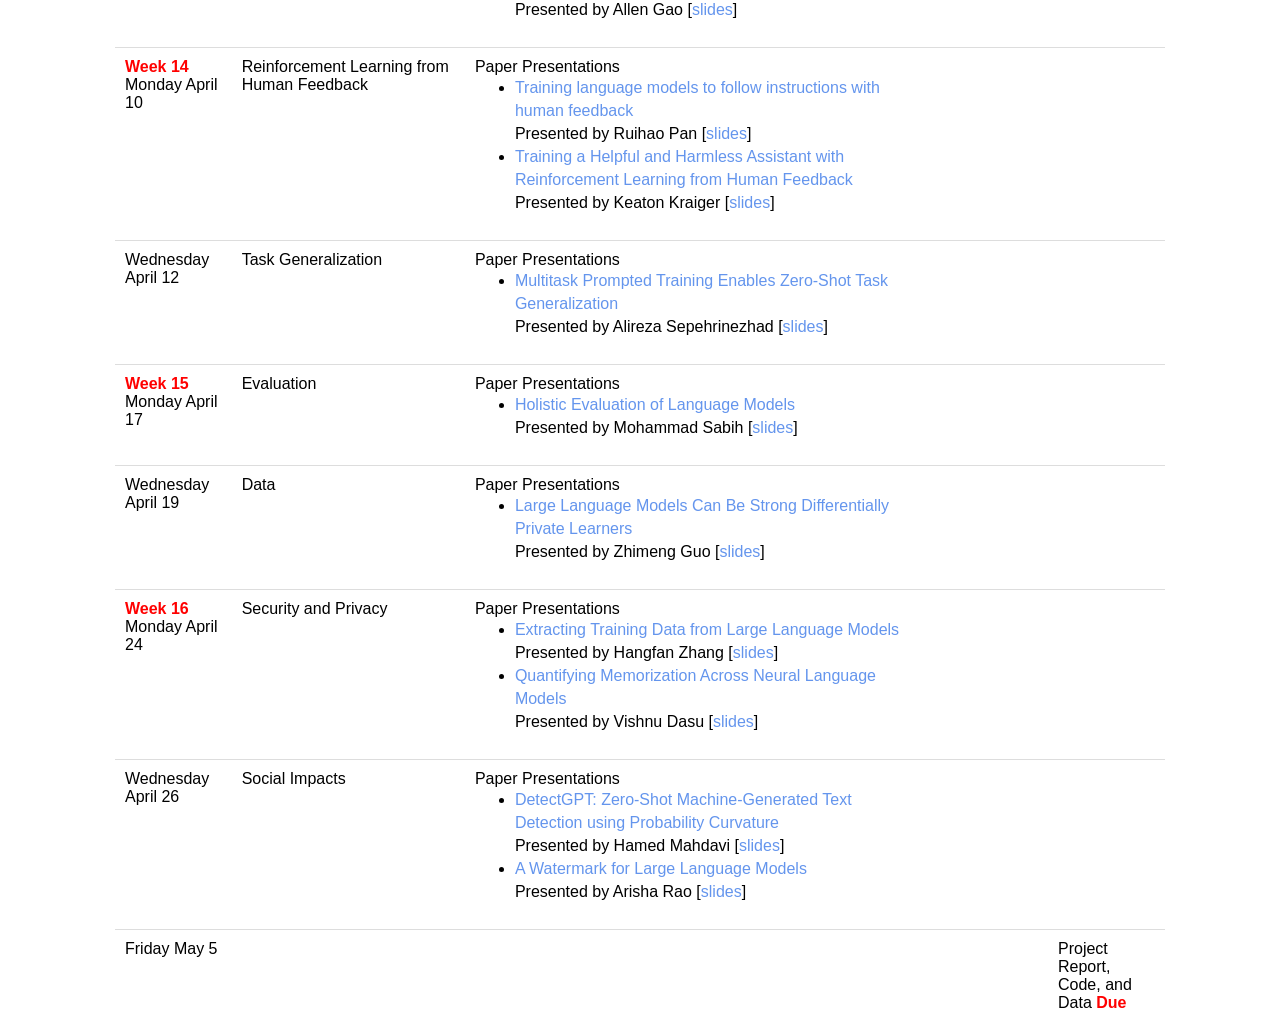
<file: 587.html>
<html>
<head>
  <title>CSE 587 - Penn State University</title>
  <link rel="stylesheet" type="text/css" href="courses.css"/>
</head>

<body>

<h1 style="color:#002D62">CSE 587 Spring 2023: Deep Learning for Natural Language Processing</h1>



<h2>Course Information</h2>
Instructor
    <ul>
        <li><a href="https://ryanzhumich.github.io/">Rui Zhang</a></li>
        <li>Office Hour: Wednesdays 4-6pm @ W329 Westgate Building and Zoom</li>
    </ul>
Lecture Time and Location
    <ul>
        <li>Mondays and Wednesdays 2:30pm - 3:45pm @ Walker Building 124</li>
    </ul>
TA
    <ul>
        <li>Rishabh Bhatt</li>
        <li>Office Hour: Thursdays 12-2pm @ W300</li>
    </ul>
Course Syllabus
    <ul>
        <li>Detailed syllabus is avaialbe <a href="https://docs.google.com/document/d/1vurzuT5vF-d4MIbegKFWeVw50R-20OoCO7QUmJHSKM0/edit?usp=sharing">here</a>.</li>
    </ul>
    

<h2>Course Goals and Objectives</h2>
Students will gain necessary skills and experience to understand, design, implement, and test their own NLP models using neural networks through programming assignments and a final project.  After successfully completing this course, students will be able to:
    <ol>
        <li>Design, implement, and test NLP models based neural networks</li>
        <li>Analyze and assess the performance of NLP models</li>
        <li>Situate their research contributions with reference to the state-of-the-art</li>
        <li>Present their results in an academic fashion including both research papers and oral presentations</li>
    </ol>

<h2>Prerequisites</h2>
    Since this course centers on deep learning methodology for NLP, CMPSC 448 Machine Learning or CSE 582 Natural Language Processing is the prerequisite. This course also assumes programming skills in Python and knowledge in linear algebra, calculus, basic probability and statistics.

<h2>Textbook</h2> 

The following textbooks are recommended for reading beyond papers listed in the course schedule. All of them are publicly available!
<ul> 
    <li><a href="https://web.stanford.edu/~jurafsky/slp3/">Speech and Language Processing</a> by Dan Jurafsky and James H. Martin.</li>  
    <li><a href="http://d2l.ai/">Dive into Deep Learning</a> by Aston Zhang, Zack C. Lipton, Mu Li, Alex J. Smola.</li>
    <li><a href="https://github.com/jacobeisenstein/gt-nlp-class/blob/master/notes/eisenstein-nlp-notes.pdf">Natural Language Processing</a> by Jacob Eisenstein.</li>
    <li><a href="https://nlp.stanford.edu/fsnlp/">Foundations of Statistical Natural Language Processing</a> by Chris Manning and Hinrich Schütze.</li>
    <li><a href="http://www.cs.cmu.edu/~nasmith/LSP/">Linguistic Structure Prediction</a> by Noah A. Smith.</li>
    <li><a href="http://noiselab.ucsd.edu/ECE228/Murphy_Machine_Learning.pdf">Machine Learning: A Probabilistic Perspective</a> by Kevin Murphy.</li>
    <li><a href="http://www.morganclaypool.com/doi/abs/10.2200/S00493ED1V01Y201303HLT020">Linguistic Fundamentals for NLP</a> by Emily M. Bender.</li>
</ul>


<h2>Course Project</h2>

Project Format. This project aims to conduct original and independent research over NLP-related topics. Students can choose from several possible approaches:
<ol>
<li>Invent a new and important task in NLP and create a dataset for it, e.g., <a href="https://arxiv.org/pdf/2211.05041.pdf">MACSum: Controllable Summarization with Mixed Attributes</a>.</li>
<li>Create a new dataset for an existing NLP tasks, e.g., <a href="https://arxiv.org/pdf/1809.08887.pdf">Spider: A Large-Scale Human-Labeled Dataset for Complex and Cross-Domain Semantic Parsing and Text-to-SQL Task</a>.</li>
<li>Pick an existing NLP task and dataset and try to get good results, e.g., <a href="https://arxiv.org/pdf/2109.07589.pdf">CONTaiNER: Few-Shot Named Entity Recognition via Contrastive Learning and check this awesome website Papers With Code: The latest in Machine Learning</a>.</li>
<li>Try to pick a NLP problem and dive deep into it with comprehensive analysis, e.g., <a href="https://arxiv.org/pdf/2206.04615.pdf">Beyond the Imitation Game: Quantifying and extrapolating the capabilities of language models</a>.</li>
</ol>

No matter which approach you take, we will hold your project to a high standard. Excellent projects will result in published papers in top-tier NLP/AI/ML conferences or journals (e.g., ACL, NAACL, EMNLP, AAAI, ICLR, NeurIPS, ICML, TACL, ...).
<br>
<br>
Group Policy. You can work on the course project in a group of 1-3 people. You are allowed to combine this project with your research projects or projects from other courses.
<br>
<br>
Deliverables.
<ol>
    <li>Project Proposal. Write a 3-page proposal that outlines your plan including what problem or task you want to address, what dataset(s) you want to work on, what metrics you need to employ, what baselines you would like to compare with. You should also cite a few relevant prior papers. Please use <a href="https://www.overleaf.com/read/nqhjfcfjvxpq">this overleaf templatet</a>.</li>
    <li>Final Report. Your final report should use our Latex template with at least 8-page plus references. Your report should begin with an abstract and introduction to clearly state the problem you want to solve and contributions you have made. It should also have a section on related work, a section on your methodology, a section on your experimental settings and results, and a section on conclusions. Please use <a href="https://www.overleaf.com/read/grpvkxgcdqdt">this overleaf template</a>.</li>
    <li>Code and Data. Please submit your data and runnable code with a detailed instruction. </li>
</ol>

<h2>Paper Presentation and Paper Review</h2>
In the second phase of this course, we will cover two paper presentations by students in one lecture.
<ul>
    <li>Please sign up for 1 paper presentation and 5 paper reviews by putting your names in [slot]. First come, first served. You have to review papers which are not presented on your presentation day.</li>
    <li>Please submit your presentation slides and paper reviews in Canvas -> Assignment by the end of day before the class, i.e., 11:59pm Sunday for Monday's classes and 11:59pm Tuesday for Wednesday's classes.</li>
    <li>Before your presentation, you are also required to meet me before the class: 1pm-2pm for Monday and 1pm-2pm for Wednesday.</li>
    <li>Each presentation will be 35mins (e.g., 25mins + 10mins Q&A).</li>
    <li>
    Please follow the <a href="https://2021.aclweb.org/downloads/Review_Form.pdf">review form from ACL</a> for paper review Becoming a good reviewer takes efforts and practice. If you haven't review an NLP paper before, here are guidelines for review a paper provided by community.
        <ul>
            <li><a href="https://aclrollingreview.org/reviewertutorial">How to review for ACL Rolling Review</a></li>
            <li><a href="https://aclrollingreview.org/reviewform">Review Form</a></li>
        </ul>
</li>
</ul>




<h2>Course Schedule</h2>
  <table class="table">
    <colgroup>
      <col style="width:10%">
      <col style="width:20%">
      <col style="width:40%">
      <col style="width:10%">
      <col style="width:10%">
    </colgroup>
    <thead>
    <tr style=" background-color: #fcf8e3">
      <th>Date</th>
      <th>Topic</th>
      <th>Material</th>
      <th>Event</th>
      <th>Due</th>
    </tr>
    </thead>
    <tbody>
        
    <tr>
        <td colspan="5" style="text-align: center;">Part 1: Lectures by Rui on NLP Foundations</td>
    </tr>
    <tr>
      <td><b><font color="red">Week 1</font></b><br>Monday Jan 9</td>
      <td>Introduction
        <br>
        [<a href="cse587/1_Introduction-to-NLP.pdf">slides</a>]
      </td>
      <td>
      </td>
      <td></td>
      <td></td>
    </tr>
  
    <tr>
      <td>Wednesday Jan 11</td>
      <td>Text Classification and Language Modeling
        <br>
        [<a href="cse587/2_Text-Classification-and-Language-Modeling.pdf">slides</a>]
      </td>
      <td>
      </td>
      <td></td>
      <td></td>
    </tr>

    <tr>
        <td><b><font color="red">Week 2</font><br></b>Monday Jan 16</td>
        <td>No Class</td>
        <td></td>
        <td></td>
        <td></td>
      </tr>
  
    <tr>
      <td>Wednesday Jan 18<br></td>
      <td>Neural Networks and Backpropagation
        <br>
        [<a href="cse587/3_Neural-Networks-and-Backpropagation.pdf">slides</a>]
      </td>
      <td>
      </td>
      <td></td>
      <td></td>
    </tr>
  
    <tr>
      <td><b><font color="red">Week 3</font></b><br>Monday Jan 23</td>
      <td>Neural Networks and Backpropagation
        <br>
        [<a href="cse587/3_Neural-Networks-and-Backpropagation.pdf">slides</a>]
      </td>
      <td></td>
      <td></td>
      <td></td>
    </tr>
  
    <tr>
      <td>Wednesday Jan 25</td>
      <td>Recurrent Neural Networks, Sequence-to-Sequence, and Attention
        <br>
        [<a href="cse587/4_RNNs-Sequence-to-Sequence-Attention.pdf">slides</a>]
      </td>
      <td>
      </td>
      <td></td>
      <td></td>
    </tr>
  
    <tr>
      <td><b><font color="red">Week 4</font></b><br>Monday Jan 30</td>
      <td>Final Project
        <br>
        [<a href="cse587/Final-Project.pdf">slides</a>]
      </td>
      <td>
      </td>
      <td>Assignment 1 <b><font color="green">Out</font></b></td>
      <td></td>
    </tr>
  
    <tr>
      <td>Wednesday Feb 1</td>
      <td>Transformers
        <br>
        [<a href="cse587/5_Transformers.pdf">slides</a>]
      </td>
      <td>
      </td>
      <td></td>
      <td></td>
    </tr>
  
    <tr>
      <td><b><font color="red">Week 5</font></b><br>Tue Feb 7</td>
      <td>Transformers
        <br>
        [<a href="cse587/5_Transformers.pdf">slides</a>]
      </td>
      <td>
      </td>
      <td></td>
      <td>Project Group Registration <b><font color="red">Due</font></b></td>
    </tr>
  
    <tr>
      <td>Wednesday Feb 8</td>
      <td>BERT and Pretraining
        <br>
        [<a href="cse587/6_BERT-and-Pretraining.pdf">slides</a>]
      </td>
      <td>
      </td>
      <td></td>
      <td></td>
    </tr>
  
    <tr>
      <td><b><font color="red">Week 6</font></b><br>Monday Feb 13</td>
      <td>BERT and Pretraining
        <br>
        [<a href="cse587/6_BERT-and-Pretraining.pdf">slides</a>]
      </td>
      <td>
      </td>
      <td></td>
      <td>Assignment 1 <b><font color="red">Due</font></b></td>
    </tr>
  
    <tr>
      <td>Wednesday Feb 15</td>
      <td>Prompt-based Methods
        <br>
        [<a href="cse587/7_Prompt-based-Methods.pdf">slides</a>]
      </td>
      <td>
      </td>
      <td></td>
      <td></td>
    </tr>
  
    <tr>
      <td><b><font color="red">Week 7</font></b><br>Monday Feb 20</td>
      <td>ChatGPT and Beyond<br>
        [<a href="cse587/8_ChatGPT-and-Beyond.pdf">slides</a>]
      </td>
      <td>
      </td>
      <td></td>
      <td>Project Proposal <b><font color="red">Due</font></b></td>
    </tr>
  
    <tr>
      <td>Wednesday Feb 22</td>
      <td>ChatGPT and Beyond<br>
        [<a href="cse587/8_ChatGPT-and-Beyond.pdf">slides</a>]
      </td>
      <td></td>
      <td></td>
      <td></td>
    </tr>
  
    <tr>
        <td colspan="5" style="text-align: center;">Part 2: Presentations by Students on NLP Frontiers</td>
    </tr>
    <tr>
      <td><b><font color="red">Week 8</font></b><br>Monday Feb 27</td>
      <td>GPT-2 and GPT-3</td>
      <td>
        Paper Presentations
        <ul>
          <li><a href="https://arxiv.org/abs/2208.07339">LLM.int8(): 8-bit Matrix Multiplication for Transformers at Scale</a> <br> Presented by Songhe Wang [<a href="cse587/slides_llm8bit.pdf">slides</a>]</li>
          <li><a href="https://d4mucfpksywv.cloudfront.net/better-language-models/language_models_are_unsupervised_multitask_learners.pdf">Language Models are Unsupervised Multitask Learners</a> <br> Presented by Mahsa Sheikhi [<a href="cse587/slides_GPT2.pdf">slides</a>]</li>
          <li><a href="https://arxiv.org/abs/2005.14165">Language Models are Few-Shot Learners</a> <br> Presented by Shu Zhao [<a href="cse587/slides_gpt3.pdf">slides</a>]</li>
        </ul>
      </td>
      <td></td>
      <td></td>
    </tr>

    <tr>
        <td>Wednesday March 1</td>
        <td>In-Context Learning</td>
        <td>
          Paper Presentations
          <ul>
            <li><a href="https://arxiv.org/abs/2202.12837">Rethinking the Role of Demonstrations: What Makes In-Context Learning Work?</a> <br> Presented by Renze Lou [<a href="cse587/slides_rethinkicl.pdf">slides</a>]</li>
            <li><a href="https://arxiv.org/abs/2104.08786">Fantastically Ordered Prompts and Where to Find Them: Overcoming Few-Shot Prompt Order Sensitivity</a> <br> Presented by Sarkar Snigdha Sarathi Das [<a href="cse587/slides_promptorder.pdf">slides</a>]</li>
          </ul>
        </td>
        <td></td>
        <td></td>
    </tr>
  
    <tr>
        <td><b><font color="red">Week 9</font></b><br>Monday March 6</td>
        <td>Spring Break</td>
        <td></td>
        <td></td>
        <td></td>
    </tr>

    <tr>
        <td>Wednesday March 8</td>
        <td>Spring Break</td>
        <td></td>
        <td></td>
        <td></td>
    </tr>

    <tr>
        <td><b><font color="red">Week 10</font></b><br>Monday March 13</td>
        <td>Calibration</td>
        <td>
          Paper Presentations
          <ul>
            <!-- <li><a href="https://arxiv.org/abs/2102.09690">Calibrate Before Use: Improving Few-Shot Performance of Language Models</a> <br> Presented by Hamed Mahdavi [<a href="">slides</a>]</li> -->
            <li><a href="https://arxiv.org/abs/2207.05221">Language Models (Mostly) Know What They Know</a> <br> Presented by Yusen Zhang [<a href="cse587/slides_LMKnow.pdf">slides</a>]</li>
          </ul>
        </td>
        <td></td>
        <td></td>
    </tr>

    <tr>
        <td>Wednesday March 15</td>
        <td>Reasoning and Emergent Abilities</td>
        <td>
          Paper Presentations
          <ul>
            <li><a href="https://arxiv.org/abs/2201.11903">Chain of Thought Prompting Elicits Reasoning in Large Language Models</a> <br> Presented by Haoran Zhang [<a href="cse587/slides_CoT.pdf">slides</a>]</li>
            <li><a href="https://arxiv.org/abs/2206.07682">Emergent Abilities of Large Language Models</a> <br> Presented by Malyaban Bal [<a href="cse587/slides_emergent.pdf">slides</a>]</li>
          </ul>
        </td>
        <td></td>
        <td></td>
    </tr>

    <tr>
        <td><b><font color="red">Week 11</font></b><br>Monday March 20</td>
        <td>Diffusion Model</td>
        <td>
          Paper Presentations
          <ul>
            <li><a href="https://arxiv.org/abs/2205.11487">Photorealistic Text-to-Image Diffusion Models with Deep Language Understanding</a> <br> Presented by Xinjie Li [<a href="cse587/slides_imagen.pdf">slides</a>]</li>
            <li><a href="https://arxiv.org/abs/2205.14217">Diffusion-LM Improves Controllable Text Generation</a> <br> Presented by Max Mehta [<a href="cse587/slides_diffusionLM.pdf">slides</a>]</li>
          </ul>
        </td>
        <td></td>
        <td></td>
    </tr>

    <tr>
        <td>Wednesday March 22</td>
        <td>Multilingual Language Model</td>
        <td>
          Paper Presentations
          <ul>
            <li><a href="https://arxiv.org/abs/1901.07291">Cross-lingual Language Model Pretraining</a> <br> Presented by Samira Malek [<a href="cse587/slides_XLM.pdf">slides</a>]</li>
            <li><a href="https://arxiv.org/abs/2112.10668">Few-shot Learning with Multilingual Language Models</a> <br> Presented by Abdullah Al Ishtiaq [<a href="cse587/slides_XGLM.pdf">slides</a>]</li>
          </ul>
        </td>
        <td></td>
        <td></td>
    </tr>

    <tr>
        <td><b><font color="red">Week 12</font></b><br>Monday March 27</td>
        <td>Multimodal Language Model</td>
        <td>
          Paper Presentations
          <ul>
            <li><a href="https://arxiv.org/abs/2103.00020">Learning Transferable Visual Models From Natural Language Supervision</a> <br> Presented by Liwei Che [<a href="cse587/slides_CLIP.pdf">slides</a>]</li>
            <li><a href="https://arxiv.org/abs/2204.14198">Flamingo: a Visual Language Model for Few-Shot Learning</a> <br> Presented by Pouria Mahdavinia [<a href="cse587/slides_flamingo.pdf">slides</a>]</li>
          </ul>
        </td>
        <td></td>
        <td></td>
    </tr>

    <tr>
        <td>Wednesday March 29</td>
        <td>Code Language Model</td>
        <td>
          Paper Presentations
          <ul>
            <li><a href="https://arxiv.org/abs/2107.03374">Evaluating Large Language Models Trained on Code</a> <br> Presented by Srinivas V [<a href="cse587/slides_Codex.pdf">slides</a>]</li>
            <li><a href="https://arxiv.org/abs/2204.05999">InCoder: A Generative Model for Code Infilling and Synthesis</a> <br> Presented by Levent Toksoz [<a href="cse587/slides_InCoder.pdf">slides</a>]</li>
          </ul>
        </td>
        <td></td>
        <td></td>
    </tr>

    <tr>
        <td><b><font color="red">Week 13</font></b><br>Monday April 3</td>
        <td>Language Models for RL</td>
        <td>
          Paper Presentations
          <ul>
            <!-- <li><a href="https://arxiv.org/abs/2205.11558">Using Natural Language and Program Abstractions to Instill Human Inductive Biases in Machines</a> <br> Presented by Tianhui Li [<a href="">slides</a>]</li> -->
            <li><a href="https://arxiv.org/abs/2210.03629">ReAct: Synergizing Reasoning and Acting in Language Models</a> <br> Presented by Berk Atil [<a href="cse587/slides_ReAct.pdf">slides</a>]</li>
          </ul>
        </td>
        <td></td>
        <td></td>
    </tr>

    <tr>
        <td>Wednesday April 5</td>
        <td>Knowledge</td>
        <td>
          Paper Presentations
          <ul>
            <li><a href="https://arxiv.org/abs/1909.01066">Language Models as Knowledge Bases?</a> <br> Presented by Huaisheng Zhu [<a href="cse587/slides_LM_KB.pdf">slides</a>]</li>
            <li><a href="https://arxiv.org/abs/2110.11309">Fast Model Editing at Scale</a> <br> Presented by Allen Gao [<a href="cse587/slides_model_editing.pdf">slides</a>]</li>
          </ul>
        </td>
        <td></td>
        <td></td>
    </tr>

    <tr>
        <td><b><font color="red">Week 14</font></b><br>Monday April 10</td>
        <td>Reinforcement Learning from Human Feedback</td>
        <td>
          Paper Presentations
          <ul>
            <li><a href="https://arxiv.org/abs/2203.02155">Training language models to follow instructions with human feedback</a> <br> Presented by Ruihao Pan [<a href="cse587/slides_InstructGPT.pdf">slides</a>]</li>
            <li><a href="https://arxiv.org/abs/2204.05862">Training a Helpful and Harmless Assistant with Reinforcement Learning from Human Feedback</a> <br> Presented by Keaton Kraiger [<a href="cse587/slides_RLHF.pdf">slides</a>]</li>
          </ul>
        </td>
        <td></td>
        <td></td>
    </tr>

    <tr>
        <td>Wednesday April 12</td>
        <td>Task Generalization</td>
        <td>
          Paper Presentations
          <ul>
            <!-- <li><a href="https://arxiv.org/abs/2204.07705">Super-NaturalInstructions: Generalization via Declarative Instructions on 1600+ NLP Tasks</a> <br> Presented by Xutong Wang [<a href="">slides</a>]</li> -->
            <li><a href="https://arxiv.org/abs/2110.08207">Multitask Prompted Training Enables Zero-Shot Task Generalization</a> <br> Presented by Alireza Sepehrinezhad [<a href="cse587/slides_T0.pdf">slides</a>]</li>
          </ul>
        </td>
        <td></td>
        <td></td>
    </tr>

    <tr>
        <td><b><font color="red">Week 15</font></b><br>Monday April 17</td>
        <td>Evaluation</td>
        <td>
          Paper Presentations
          <ul>
            <li><a href="https://arxiv.org/abs/2211.09110">Holistic Evaluation of Language Models</a> <br> Presented by Mohammad Sabih [<a href="cse587/slides_HELM.pdf">slides</a>]</li>
            <!-- <li><a href="https://arxiv.org/abs/2211.09110">Holistic Evaluation of Language Models</a> <br> Presented by Alex Bi [<a href="">slides</a>]</li> -->
          </ul>
        </td>
        <td></td>
        <td></td>
    </tr>

    <tr>
        <td>Wednesday April 19</td>
        <td>Data</td>
        <td>
          Paper Presentations
          <ul>
            <!-- <li><a href="https://arxiv.org/abs/2104.08758">Documenting Large Webtext Corpora: A Case Study on the Colossal Clean Crawled Corpus</a> <br> Presented by Ruihao Pan [<a href="">slides</a>]</li> -->
            <li><a href="https://arxiv.org/abs/2107.06499">Large Language Models Can Be Strong Differentially Private Learners</a> <br> Presented by Zhimeng Guo [<a href="cse587/slides_DP_LLM.pdf">slides</a>]</li>
          </ul>
        </td>
        <td></td>
        <td></td>
    </tr>

    <tr>
        <td><b><font color="red">Week 16</font></b><br>Monday April 24</td>
        <td>Security and Privacy</td>
        <td>
          Paper Presentations
          <ul>
            <li><a href="https://arxiv.org/abs/2012.07805">Extracting Training Data from Large Language Models</a> <br> Presented by Hangfan Zhang [<a href="cse587/slides_extract_data.pdf">slides</a>]</li>
            <li><a href="https://arxiv.org/abs/2202.07646">Quantifying Memorization Across Neural Language Models</a> <br> Presented by Vishnu Dasu [<a href="cse587/slides_memorization.pdf">slides</a>]</li>
          </ul>
        </td>
        <td></td>
        <td></td>
    </tr>

    <tr>
        <td>Wednesday April 26</td>
        <td>Social Impacts</td>
        <td>
          Paper Presentations
          <ul>
            <li><a href="https://arxiv.org/abs/2301.11305">DetectGPT: Zero-Shot Machine-Generated Text Detection using Probability Curvature</a> <br> Presented by Hamed Mahdavi [<a href="cse587/slides_DetectGPT.pdf">slides</a>]</li>
            <li><a href="https://arxiv.org/abs/2301.10226">A Watermark for Large Language Models</a> <br> Presented by Arisha Rao [<a href="cse587/slides_watermark.pdf">slides</a>]</li>
          </ul>
        </td>
        <td></td>
        <td></td>
    </tr>

    <tr>
        <td>Friday May 5</td>
        <td></td>
        <td></td>
        <td></td>
        <td>Project Report, Code, and Data <b><font color="red">Due</font></b></td>
    </tr>

    </tbody>
  </table>
</div>

</body>

</html>
</file>
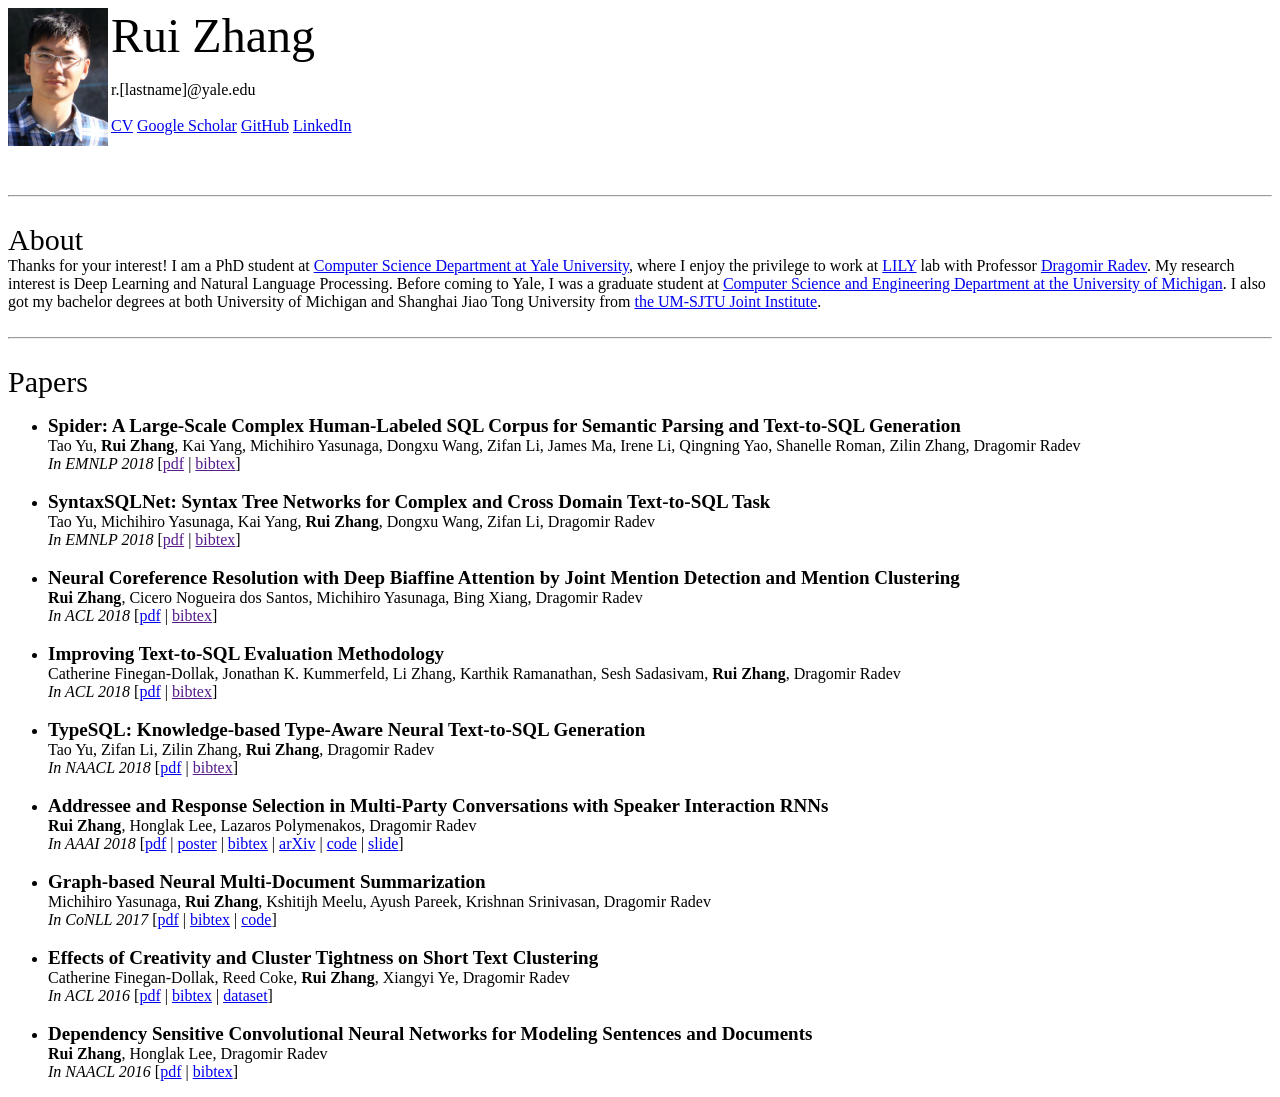
<file: index_old.html>
<html>
  <head>
  <title>Rui Zhang</title>
  <meta name="viewport" content="width=device-width, initial-scale=1.0">
  
  <!-- Global site tag (gtag.js) - Google Analytics -->
  <script async src="https://www.googletagmanager.com/gtag/js?id=UA-124410036-1"></script>
  <script>
    window.dataLayer = window.dataLayer || [];
    function gtag(){dataLayer.push(arguments);}
    gtag('js', new Date());
    gtag('config', 'UA-124410036-1');
  </script>
  </head>

<body>

<p>
<img src="images/ruizhang.jpeg" width="100px" align="left"/>
<div class='header-text-name'>
    <span style="font-size: 48px">Rui Zhang</span>
</div>
<br>
r.[lastname]@yale.edu
<br>
<br>
<a href="./cv_rui_zhang.pdf">CV</a>
<a href="https://scholar.google.com/citations?user=8GCLiUwAAAAJ&hl=en">Google Scholar</a>
<a href="https://github.com/ryanzhumich">GitHub</a>
<a href="https://www.linkedin.com/in/rui-zhang-38893769/">LinkedIn</a>
</p>

<br>
<br>
<hr>
<br>

<span style="font-size: 30px">About</span>
<div>
Thanks for your interest!
I am a PhD student at <a href="http://cpsc.yale.edu/">Computer Science Department at Yale University</a>, where I enjoy the privilege to work at <a href="https://yale-lily.github.io/">LILY</a> lab with Professor <a href="http://www.cs.yale.edu/homes/radev/">Dragomir Radev</a>.
My research interest is Deep Learning and Natural Language Processing.
Before coming to Yale, I was a graduate student at <a href="https://www.cse.umich.edu/">Computer Science and Engineering Department at the University of Michigan</a>.
I also got my bachelor degrees at both University of Michigan and Shanghai Jiao Tong University from <a href="http://umji.sjtu.edu.cn/"> the UM-SJTU Joint Institute</a>.
</div>

<br>
<hr>
<br>

<span style="font-size: 30px">Papers</span>
<ul>
     <li>
  <b><span style="font-size: 19px">Spider: A Large-Scale Complex Human-Labeled SQL Corpus for Semantic Parsing and Text-to-SQL Generation</span></b> <br />
  Tao Yu, <b>Rui Zhang</b>, Kai Yang, Michihiro Yasunaga, Dongxu Wang, Zifan Li, James Ma, Irene Li, Qingning Yao, Shanelle Roman, Zilin Zhang, Dragomir Radev <br />
  <i>In EMNLP 2018</i> [<a href="">pdf</a> | <a href="">bibtex</a>]
  <br />
  </li>
  <br />
  
   <li>
  <b><span style="font-size: 19px">SyntaxSQLNet: Syntax Tree Networks for Complex and Cross Domain Text-to-SQL Task</span></b> <br />
  Tao Yu, Michihiro Yasunaga, Kai Yang, <b>Rui Zhang</b>, Dongxu Wang, Zifan Li, Dragomir Radev <br />
  <i>In EMNLP 2018</i> [<a href="">pdf</a> | <a href="">bibtex</a>]
  <br />
  </li>
  <br />
  
   <li>
  <b><span style="font-size: 19px">Neural Coreference Resolution with Deep Biaffine Attention by Joint Mention Detection and Mention Clustering</span></b> <br />
  <b>Rui Zhang</b>, Cicero Nogueira dos Santos, Michihiro Yasunaga, Bing Xiang, Dragomir Radev <br />
  <i>In ACL 2018</i> [<a href="https://arxiv.org/pdf/1805.04893.pdf">pdf</a> | <a href="">bibtex</a>]
  <br />
  </li>
  <br />
  
   <li>
  <b><span style="font-size: 19px">Improving Text-to-SQL Evaluation Methodology</span></b> <br />
  Catherine Finegan-Dollak, Jonathan K. Kummerfeld, Li Zhang, Karthik Ramanathan, Sesh Sadasivam, <b>Rui Zhang</b>, Dragomir Radev <br />
  <i>In ACL 2018</i> [<a href="https://arxiv.org/pdf/1806.09029.pdf">pdf</a> | <a href="">bibtex</a>]
  <br />
  </li>
  <br />
  
  <li>
  <b><span style="font-size: 19px">TypeSQL: Knowledge-based Type-Aware Neural Text-to-SQL Generation</span></b> <br />
  Tao Yu, Zifan Li, Zilin Zhang, <b>Rui Zhang</b>, Dragomir Radev <br />
  <i>In NAACL 2018</i> [<a href="https://arxiv.org/pdf/1804.09769.pdf">pdf</a> | <a href="">bibtex</a>]
  <br />
  </li>
  <br />
  
  <li>
  <b><span style="font-size: 19px">Addressee and Response Selection in Multi-Party Conversations with Speaker Interaction RNNs</span></b> <br />
  <b>Rui Zhang</b>, Honglak Lee, Lazaros Polymenakos, Dragomir Radev <br />
  <i>In AAAI 2018</i> [<a href="files/zhang2018addressee.pdf">pdf</a> | <a href="files/zhang2018addressee_poster.pdf">poster</a> | <a href="files/zhang2018addressee.txt">bibtex</a> | <a href="https://arxiv.org/abs/1709.04005">arXiv</a> | <a href="https://github.com/ryanzhumich/sirnn">code</a> | <a href="https://docs.google.com/presentation/d/1vDP8YGxSuT2OHr2Bqt72cmi3wLOtVKcABA3BrBg5XPM/edit#slide=id.p">slide</a>]
  <br />
  </li>
  <br />

  <li>
  <b><span style="font-size: 19px">Graph-based Neural Multi-Document Summarization</span></b> <br />
  Michihiro Yasunaga, <b>Rui Zhang</b>, Kshitijh Meelu, Ayush Pareek, Krishnan Srinivasan, Dragomir Radev <br />
  <i>In CoNLL 2017</i> [<a href="https://www.aclweb.org/anthology/K/K17/K17-1045.pdf">pdf</a> | <a href="files/yasunaga2017graph.txt">bibtex</a> | <a href="https://github.com/michiyasunaga/graph_neural_mds">code</a>]
  <br />
  </li>
  <br />

  <li>
  <b><span style="font-size: 19px">Effects of Creativity and Cluster Tightness on Short Text Clustering</span></b> <br />
  Catherine Finegan-Dollak, Reed Coke, <b>Rui Zhang</b>, Xiangyi Ye, Dragomir Radev <br />
  <i>In ACL 2016</i> [<a href="https://www.aclweb.org/anthology/P/P16/P16-1062.pdf">pdf</a> | <a href="files/dollak2016effects.txt">bibtex</a> | <a href="https://www.aclweb.org/anthology/attachments/P/P16/P16-1062.Datasets.zip">dataset</a>]
  <br />
  </li>
  <br />

  <li>
  <b><span style="font-size: 19px">Dependency Sensitive Convolutional Neural Networks for Modeling Sentences and Documents</span></b> <br />
  <b>Rui Zhang</b>, Honglak Lee, Dragomir Radev <br />
  <i>In NAACL 2016</i> [<a href="https://www.aclweb.org/anthology/N/N16/N16-1177.pdf">pdf</a> | <a href="files/zhang2016dependency.txt">bibtex</a>]
  <br />
  </li>

</ul>

</body>
</html>
</file>
<file: courses.css>
/* BODY AND WRAPPER */
body {
    border-style: hidden;
    font-family: Helvetica, sans-serif;
    font-weight: 350;
    font-size: 16px;
    max-width: 1050px;
    padding: .15in;
    word-spacing: normal;
    margin: auto;
    margin-top: 5px
  }
  
  #wrapper {
    background-color: white;
      /* border-style: solid;
    border-width: 1px;
    border-radius:5px;
    box-shadow: 3px 3px 3px #888888; */
    font-family: sans-serif;
    max-width: 1000px;
    padding: .15in;
    word-spacing: normal;
    margin: auto;
    margin-top: 5px
  }
  
  /* LINK STYLES */
  a {
    text-decoration: none;
  }
  
  a:link {
    color: #6495ED;
  }
  
  a:visited {
    /* color: #004085; */
    color: #6495ED;
  }
  
  /* a:hover {
    color: #0000AF;
  } */
  
  /* a:active {
    color: #0000FF;
  } */
  
  /* a.menu, a.menu:link, a.menu:visited {
    display: block;
    padding: 13px 15px 13px 15px;
    font-size: 110%;
    font-weight: 700;
    color: #333333;
  }
  
  a.menu:hover, a.menu:active {
    color: #BF5700;
  }
  
  a.publink {
    color: #000000;
    font-weight: bold;
  }
  
  a.publink:hover {
    color: #BF5700;
  }
  
  a.syslink {
    font-weight: bold;
  }
  
  a.button, a.button:link, a.button:visited, a.button:hover, a.button:active {
    border-radius: 5px;
    background: #BF5700;
    color: #FFFFFF;
    padding: 2px 4px 2px 4px; 
    font-size: 11px
  }
  
  a.button:hover {
    background: #9E4600;
  } */
  
  /* HEADER  */
  #name {
    float: left;
    vertical-align: middle;
    margin: 10px 5px;
    color: #333333;
  }
  
  #header {
    border-top: 2px solid #333333;
    border-bottom: 2px solid #333333;
    overflow: hidden;
    margin: 0px 5px 10px 5px;
    display: inline-block;
    width: 100%;
  }
  
  #header h1 {
    display: inline;
    padding: 20px;
  }
  
  #header ul {
    margin: 0px;
    padding: 0px;
    list-style: none;
    line-height: normal;
    display: inline;
    float: right;
  }
  
  #header li {
    display: inline-block;
  }
  
  #picimg{
    border-radius:5px;
    box-shadow: 3px 3px 3px #888888;
  }
  
  /* NORMAL STUFF */
  h1 {
    /* padding-right: 50px; */
    font-size: xx-large;
    font-weight: normal;
  }
  
  h2 {
    font-family: sans-serif;
    font-size: x-large;
    font-weight: lighter;
  }
  
  h3 {
    font-family: sans-serif;
    font-size: large;
    font-weight: lighter;
  }
  
  ul {
    margin-top: 0px;
  }
  
  li {
    margin: 0px 0px;
    line-height: 23px;
  }
  
  /* TABLE */
  table {
    border-collapse: collapse;
    border: 0px solid black;
    width: 100%;
  }
  
  th, td {
    text-align: left;
    vertical-align: top;
    padding: 10px;
    border: 0px solid black;
    border-top: 1px solid #ddd;
  }
</file>
